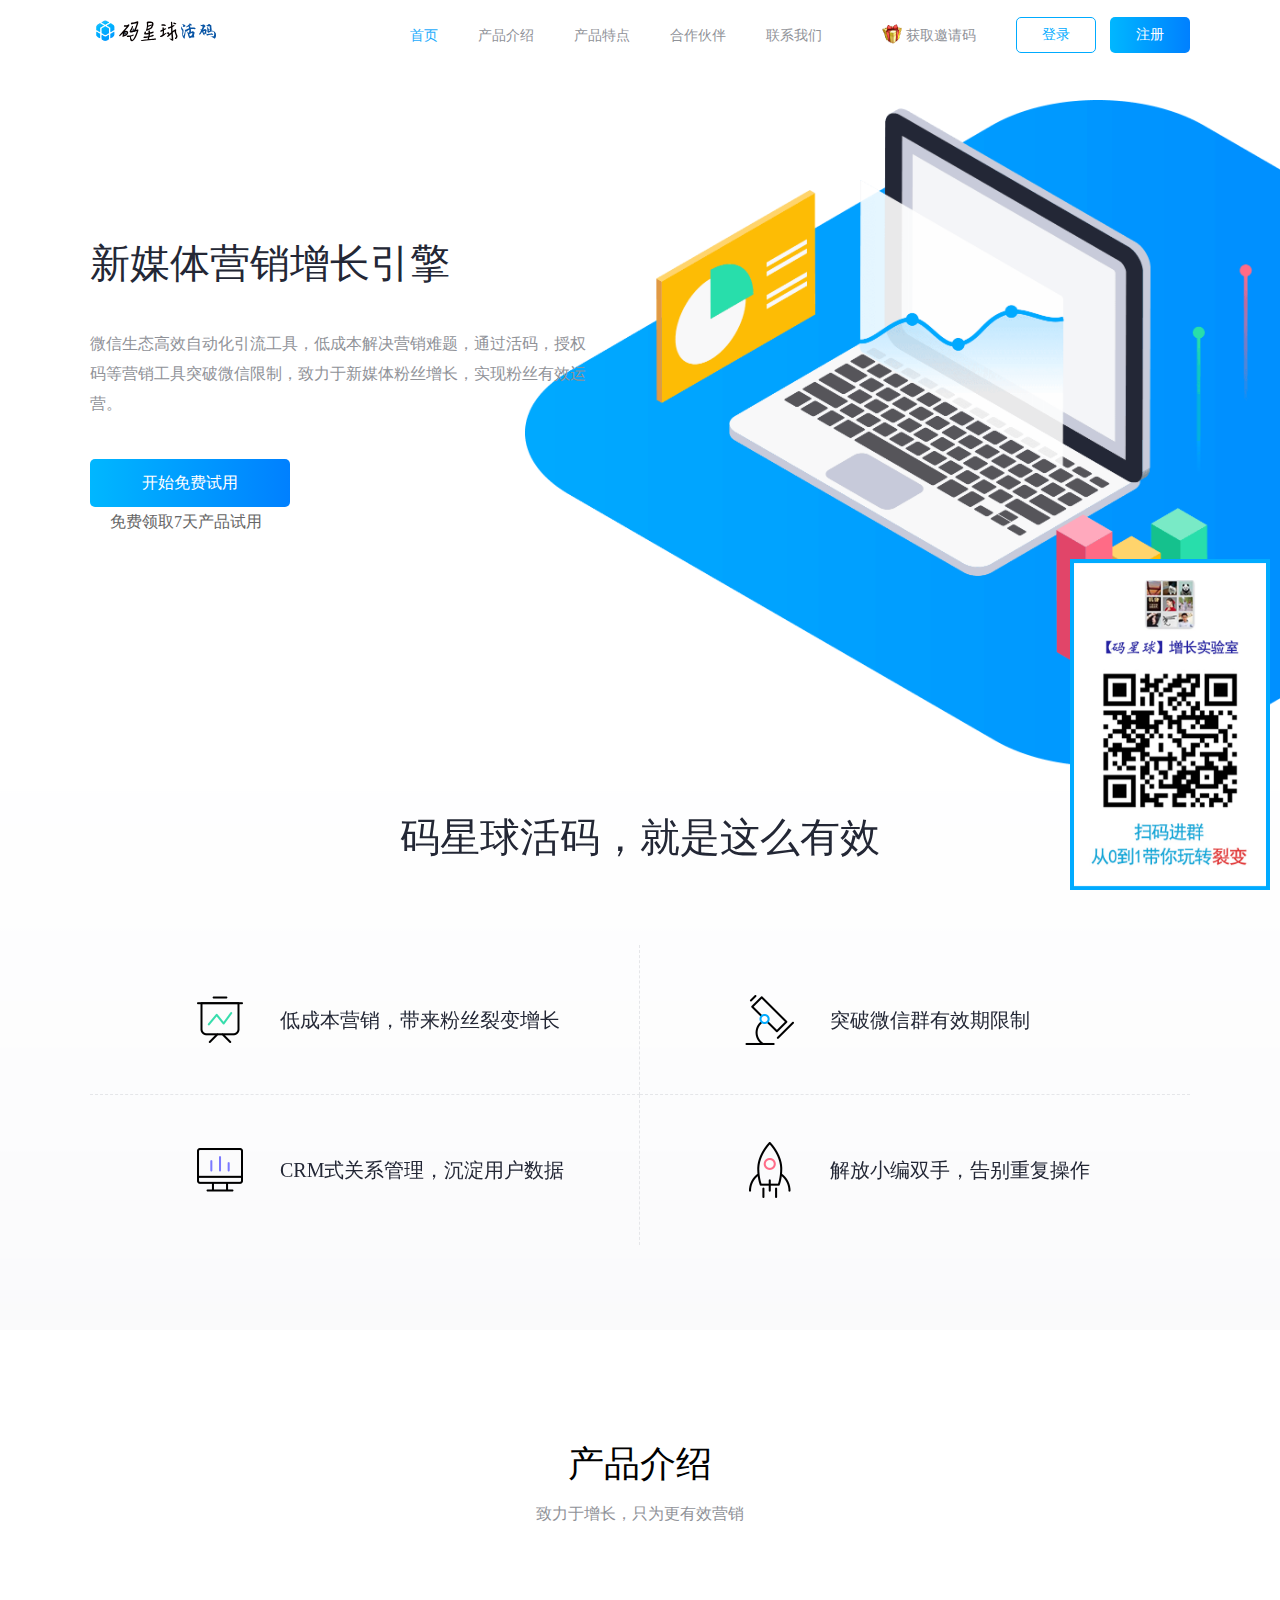
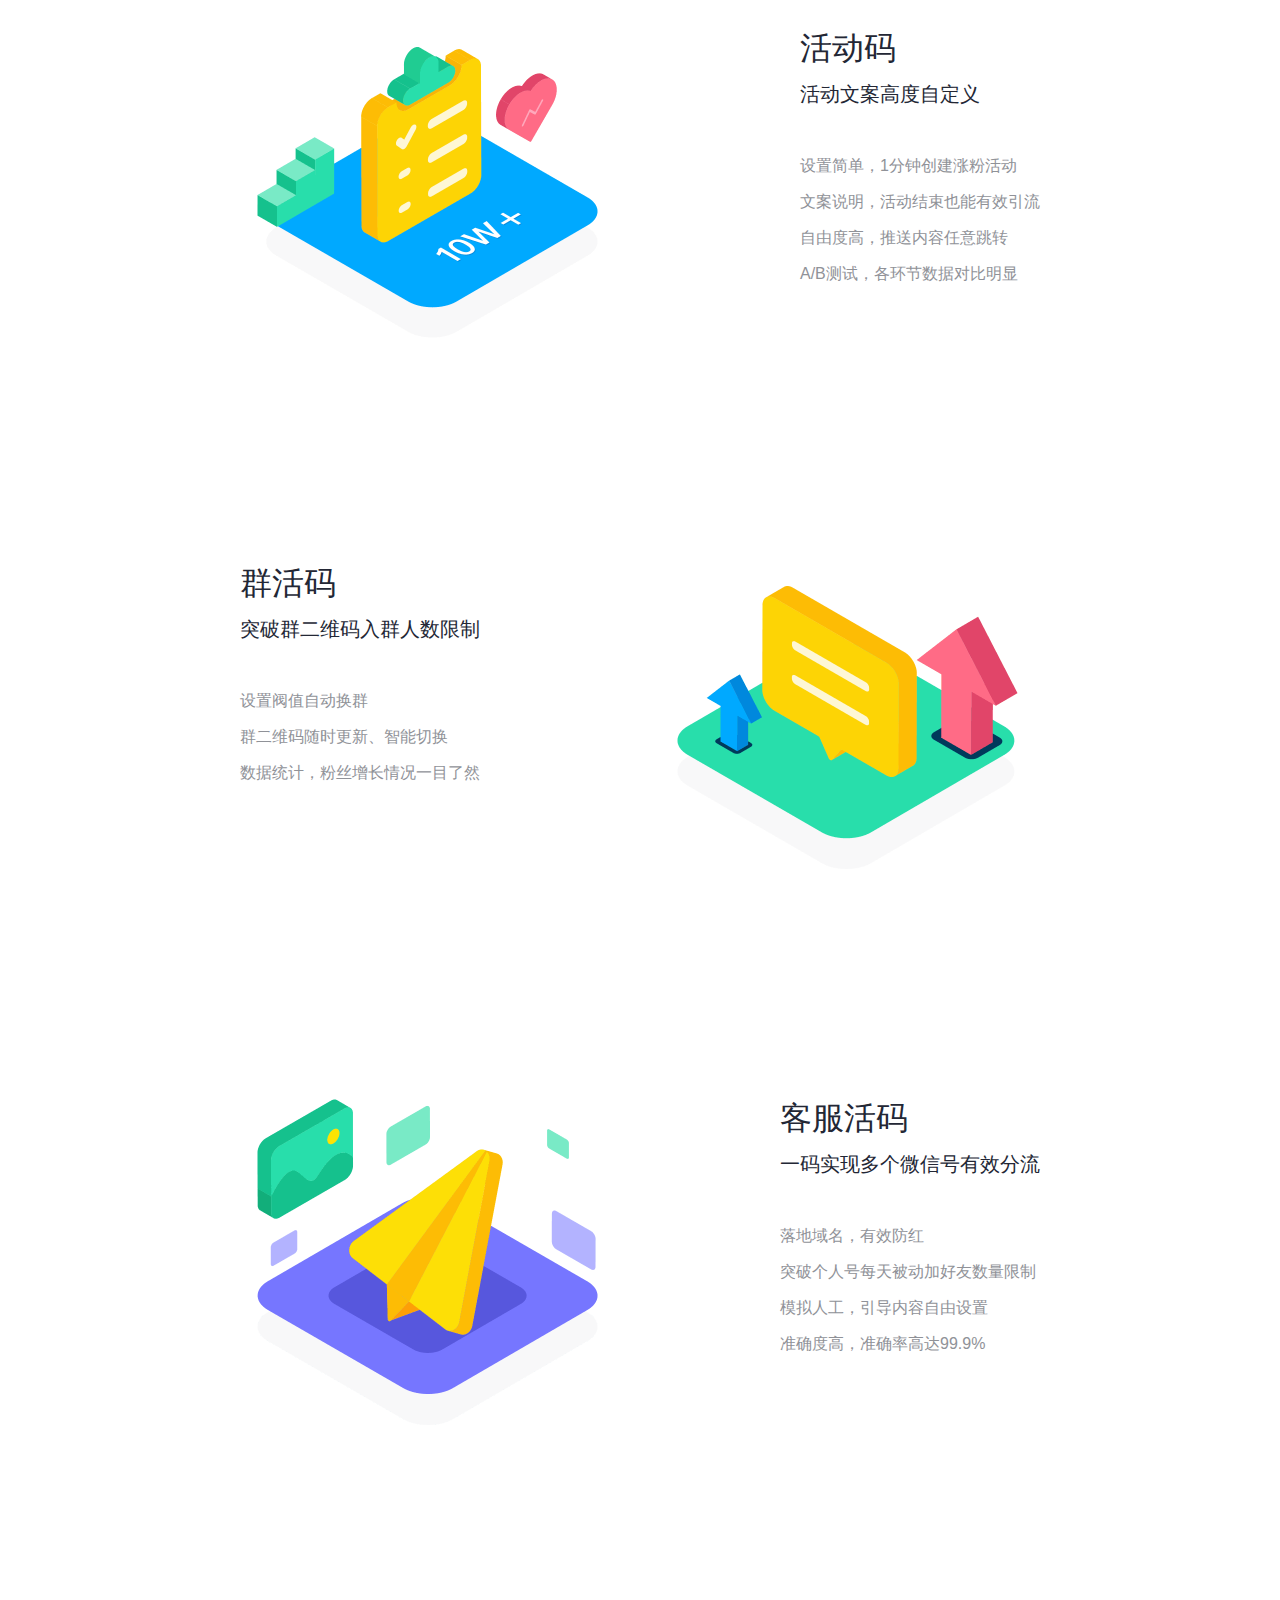
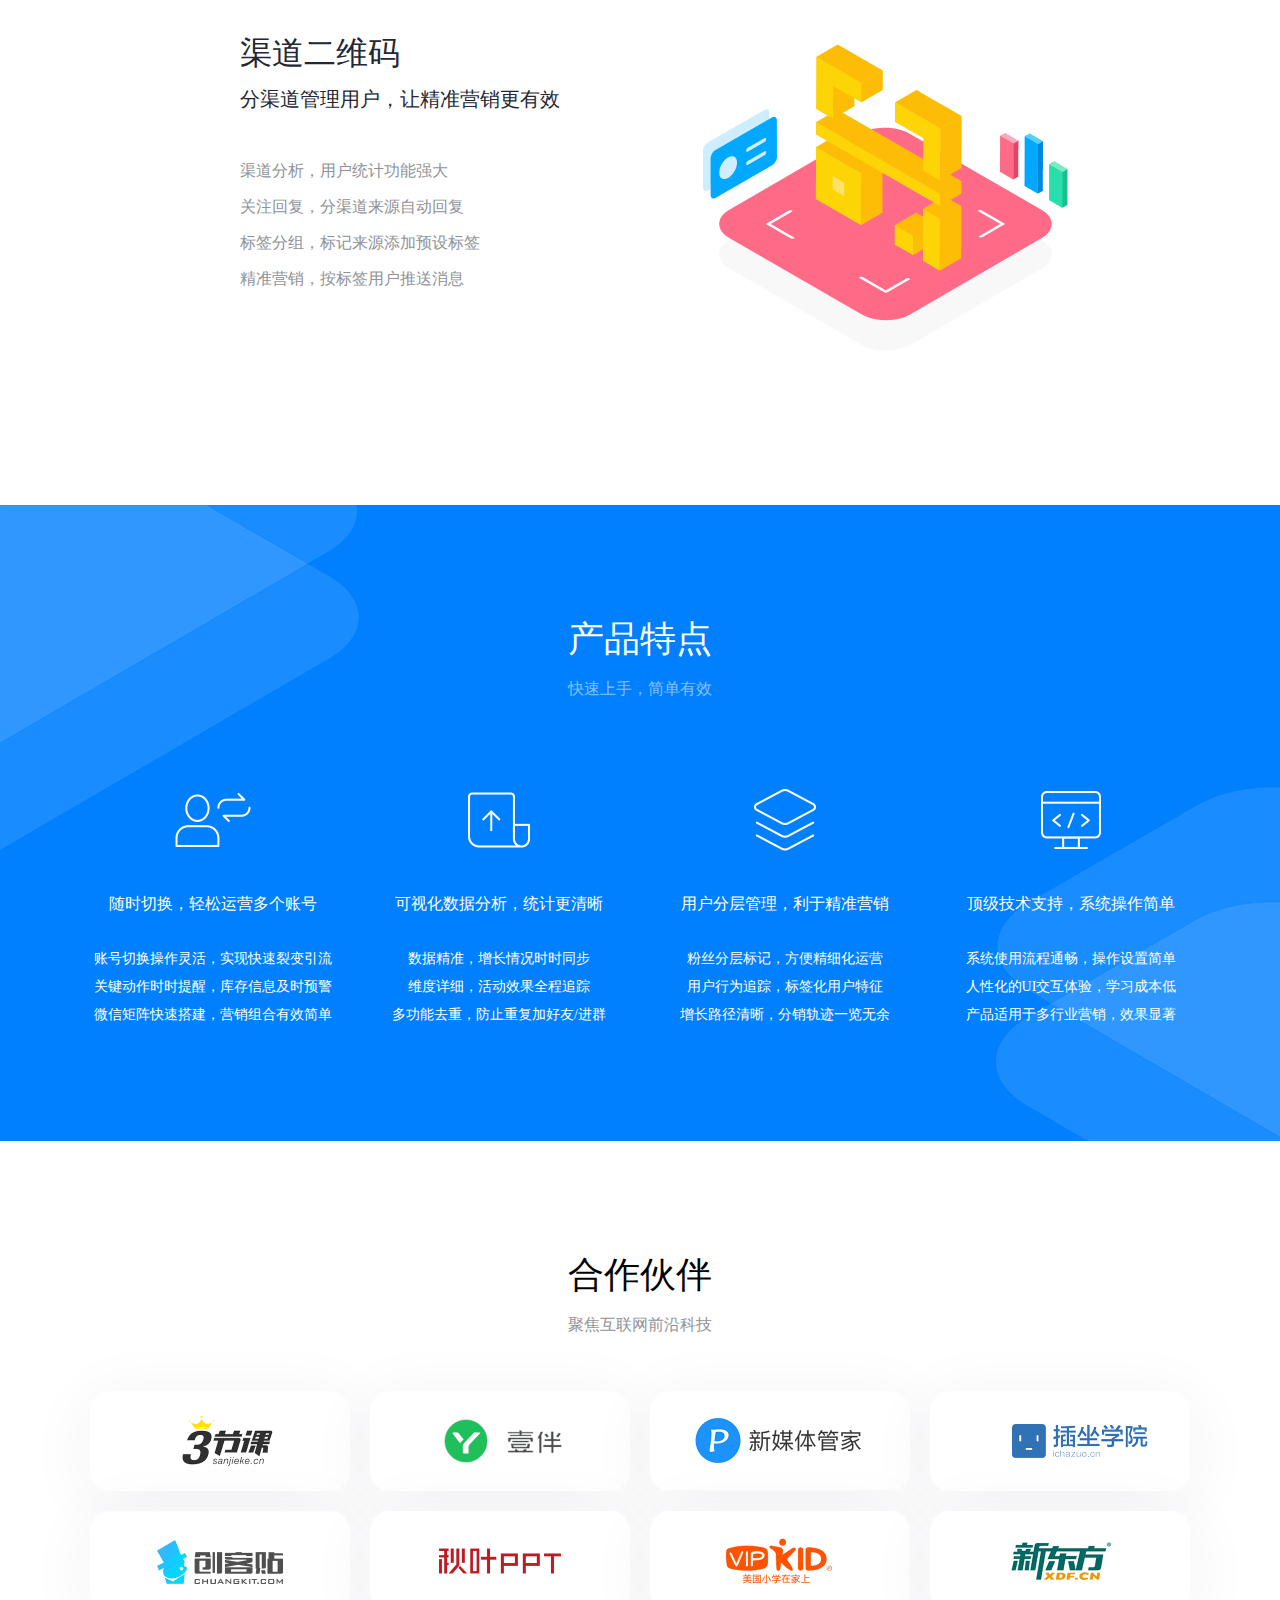
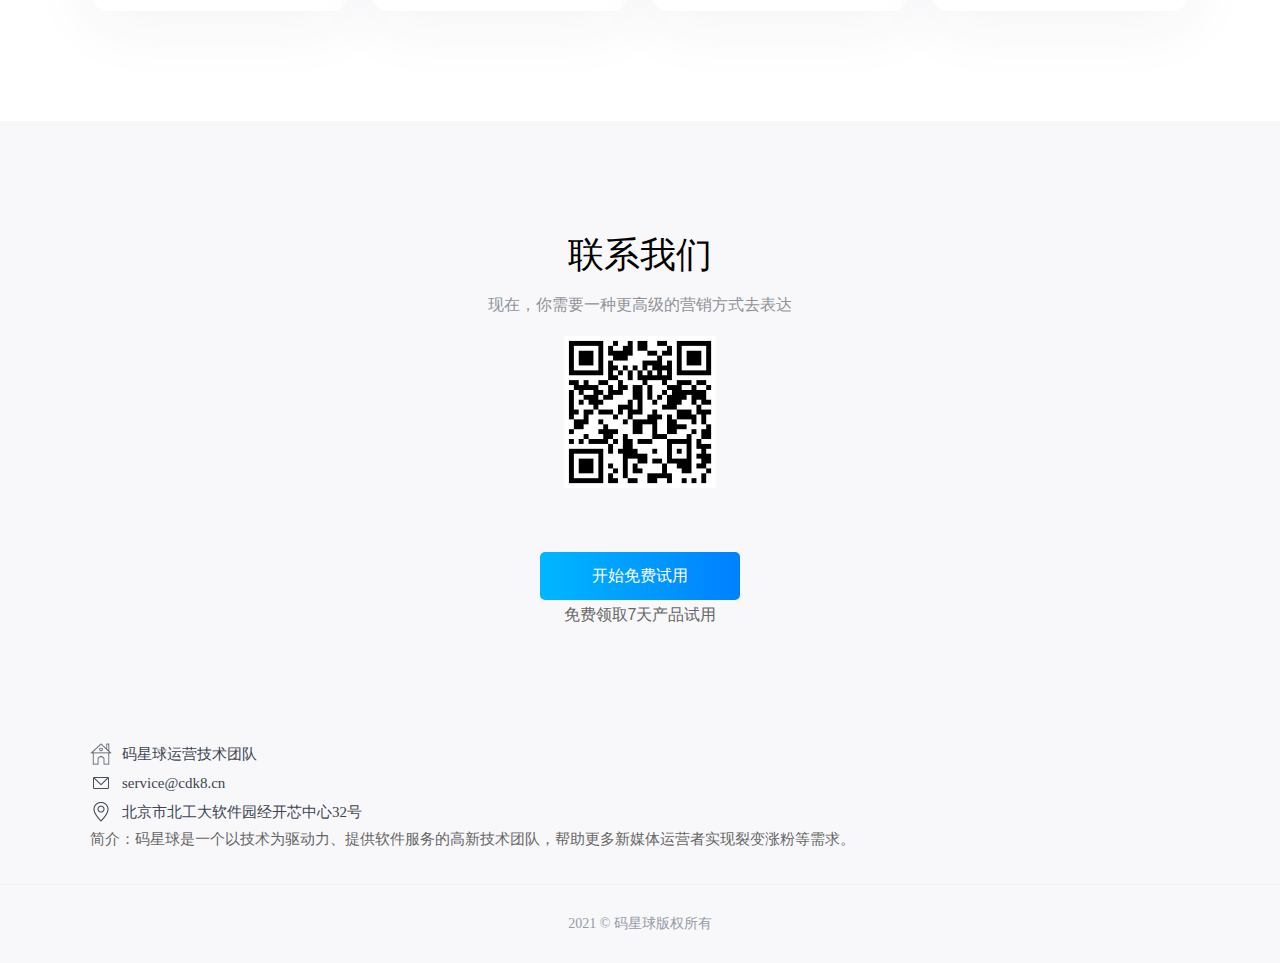
<file: index.html>
<!doctype html>
<html lang="en">

<head>
    <title>码星球活码 | 新媒体营销增长引擎，码星球，活码，微活码，微信群活码，渠道二维码</title>
    <meta name="”Keywords”"
        Content="”码星球,活码,微活码,营销,微信公众号裂变增粉工具,微信小程序裂变增粉工具,微信个人号裂变增粉工具,微信社群裂变增粉丝工具,微信消息群发系统,刷粉,互动营销,微信公众平台吸粉,微信公众号如何吸粉,微信公众号怎么加粉,微信公众营销方案,微信公众号涨粉,公众号加粉,裂变营销,微信公众平台吸粉″">
    <meta name="”Description”" Content="”活码就选靠谱的码星球,帮您低成本解决公众号营销难题.帮您轻松突破公众号限制.码星球活码工具让您实现高效粉丝运营.微活码到就是这么有效”">
    <meta charset="UTF-8">
    <meta http-equiv="X-UA-Compatible" content="IE=edge">
    <meta content="width=device-width, initial-scale=1.0" name="viewport">
    <meta name="viewport" content="width=device-width, initial-scale=1.0">
    <meta http-equiv="Content-type" content="text/html; charset=utf-8">
    <link href="home/css/favicon.ico" rel="shortcut icon" type="image/x-icon">
    <link href="home/css/home.css" rel="stylesheet">
    <!--[if lt IE 9]>
    <script src="home/DD_roundies.min.js"></script>
    <script type="text/javascript">
        DD_roundies.addRule('button', '5px 5px', true);
    </script>

    <![endif]-->
    <!--[if IE 6]>
    <script type="text/javascript" src="home/DD_belatedPNG.js"></script>
    <script type="text/javascript">
        DD_belatedPNG.fix('.png_bg,img');
    </script>
    <![endif]-->
</head>

<body>
    <div class="wrap">
        <!--导航条-->
        <div class="nav_bar" id="nav">
            <div class="nav_center clearfix">
                <a href="#" class="fl logo png_bg"></a>
                <!--<div>
                <ul class="nav_ul1">
                    <li><a href="invitecourtesy.html" id="emojid"><img class="emoji" src="home/logo/emoji-gift.png">邀请有礼</a></li>
                </ul>
            </div>-->
                <div class="btn-group fr">
                    <a onclick="toSignin()" ontouch="toSignin()" id="login"> <button class="btn login"
                            type="button">登录</button> </a>
                    <a onclick="toSignup()" id="register"> <button class="btn register gradient"
                            type="button">注册</button> </a>
                </div>
                <ul class="nav_ul1 fr">
                    <li><a href="http://fk.hencoder.cn"><img class="emoji" src="home/images/emoji-gift.png">&nbsp获取邀请码</a>
                    </li>
                </ul>
                <ul class="nav_ul fr" id="menu_list">
                    <li class="cur"><a href="javascript:void(0)" link="wrap_1">首页</a></li>
                    <li><a href="javascript:void(0);" link="wrap_2">产品介绍</a></li>
                    <li><a href="javascript:void(0);" link="wrap_3">产品特点</a></li>
                    <li><a href="javascript:void(0);" link="wrap_4">合作伙伴</a></li>
                    <li><a href="javascript:void(0);" link="wrap_5">联系我们</a></li>
                </ul>
                <a href="javascript:;" class="menu" id="menu_open"></a>
                <a href="javascript:;" class="close" id="menu_close"></a>
            </div>
        </div>
        <!--导航条结束-->
        <!--介绍-->
        <div class="wrap_intro scroll_item" id="wrap_1">
            <div class="mei_pic">
                <img src="home/images/pic.png">
            </div>
            <div class="wrap_intro_center">
                <div class="intro_txt">
                    <h1>新媒体营销增长引擎</h1>
                    <p>微信生态高效自动化引流工具，低成本解决营销难题，通过活码，授权码等营销工具突破微信限制，致力于新媒体粉丝增长，实现粉丝有效运营。</p>
                    <a onclick="toSignup()" id="tryitTop"> <button type="button"
                            class="intro_btn gradient">开始免费试用</button> </a>
                    <p
                        style="color:#666;margin-right:15px;padding-left:20px;line-height:20px;margin-top:25px;position:relative;top:-20px;">
                        免费领取7天产品试用<a onclick="toSignup()"> </a></p>
                </div>
            </div>
        </div>
        <!--有效-->
        <div class="mei_effect png_bg">
            <div class="effect_main">
                <h1 class="effect_tit">码星球活码，就是这么有效</h1>
                <div class="effect_list clearfix">
                    <div class="effect_item effect_line fl">
                        <div class="effect_img fl">
                            <img src="home/images/effect_1.png" class="png_bg">
                        </div>
                        <span class="effect_txt fl">低成本营销，带来粉丝裂变增长</span>
                    </div>
                    <div class="effect_item effect_line2 fl">
                        <div class="effect_img fl">
                            <img src="home/images/effect_2.png" class="png_bg">
                        </div>
                        <span class="effect_txt fl">突破微信群有效期限制</span>
                    </div>
                    <div class="effect_item effect_line3 fl">
                        <div class="effect_img fl">
                            <img src="home/images/effect_3.png" class="png_bg">
                        </div>
                        <span class="effect_txt fl">CRM式关系管理，沉淀用户数据</span>
                    </div>
                    <div class="effect_item fl">
                        <div class="effect_img fl">
                            <img src="home/images/effect_4.png" class="png_bg">
                        </div>
                        <span class="effect_txt fl">解放小编双手，告别重复操作</span>
                    </div>
                </div>
            </div>
        </div>
        <!--产品介绍-->
        <div class="pro_all scroll_item" id="wrap_2">
            <div class="pro_tit">
                <h1>产品介绍</h1>
                <p>致力于增长，只为更有效营销</p>
            </div>
            <div class="pro_list clearfix">
                <div class="pro_txt marginL fr">
                    <h1>活动码</h1>
                    <h3>活动文案高度自定义</h3>
                    <p>设置简单，1分钟创建涨粉活动</p>
                    <p>文案说明，活动结束也能有效引流</p>
                    <p>自由度高，推送内容任意跳转</p>
                    <p>A/B测试，各环节数据对比明显</p>
                </div>
                <img src="home/images/pro_1.png" class="pro_img  fl">
            </div>
            <div class="pro_list clearfix">
                <div class="pro_txt fl marginL2">
                    <h1>群活码</h1>
                    <h3>突破群二维码入群人数限制</h3>
                    <p>设置阀值自动换群</p>
                    <p>群二维码随时更新、智能切换</p>
                    <p>数据统计，粉丝增长情况一目了然</p>
                </div>
                <img src="home/images/pro_2.png" class="pro_img fl">
            </div>
            <div class="pro_list clearfix">
                <div class="pro_txt fr marginL">
                    <h1>客服活码</h1>
                    <h3>一码实现多个微信号有效分流</h3>
                    <p>落地域名，有效防红</p>
                    <p>突破个人号每天被动加好友数量限制</p>
                    <p>模拟人工，引导内容自由设置</p>
                    <p>准确度高，准确率高达99.9%</p>
                </div>
                <img src="home/images/pro_3.png" class="pro_img fl">
            </div>
            <div class="pro_list clearfix pro_last">
                <div class="pro_txt fl marginL3">
                    <h1>渠道二维码</h1>
                    <h3>分渠道管理用户，让精准营销更有效</h3>
                    <p>渠道分析，用户统计功能强大</p>
                    <p>关注回复，分渠道来源自动回复</p>
                    <p>标签分组，标记来源添加预设标签</p>
                    <p>精准营销，按标签用户推送消息</p>
                </div>
                <img src="home/images/pro_4.png" class="pro_img fl">
            </div>
        </div>
        <!--产品特点-->
        <div class="pro_point scroll_item" id="wrap_3">
            <div class="pro_bg1 png_bg"></div>
            <div class="pro_bg2 png_bg"></div>
            <div class="point_center">
                <div class="pro_tit">
                    <h1>产品特点</h1>
                    <p>快速上手，简单有效</p>
                </div>
                <div class="point_list clearfix">
                    <div class="point_item fl">
                        <img src="home/images/point_1.png" class="point_img">
                        <h3 class="point_h3">随时切换，轻松运营多个账号</h3>
                        <p>账号切换操作灵活，实现快速裂变引流</p>
                        <p>关键动作时时提醒，库存信息及时预警</p>
                        <p>微信矩阵快速搭建，营销组合有效简单</p>
                    </div>
                    <div class="point_item fl">
                        <img src="home/images/point_2.png" class="point_img">
                        <h3 class="point_h3">可视化数据分析，统计更清晰</h3>
                        <p>数据精准，增长情况时时同步</p>
                        <p>维度详细，活动效果全程追踪</p>
                        <p>多功能去重，防止重复加好友/进群</p>
                    </div>
                    <div class="point_item fl">
                        <img src="home/images/point_3.png" class="point_img">
                        <h3 class="point_h3">用户分层管理，利于精准营销</h3>
                        <p>粉丝分层标记，方便精细化运营</p>
                        <p>用户行为追踪，标签化用户特征</p>
                        <p>增长路径清晰，分销轨迹一览无余</p>
                    </div>
                    <div class="point_item fl">
                        <img src="home/images/point_4.png" class="point_img">
                        <h3 class="point_h3">顶级技术支持，系统操作简单</h3>
                        <p>系统使用流程通畅，操作设置简单</p>
                        <p>人性化的UI交互体验，学习成本低</p>
                        <p>产品适用于多行业营销，效果显著</p>
                    </div>
                </div>
            </div>
        </div>
        <!--客户-->
        <div class="custom_all scroll_item" id="wrap_4">
            <div class="pro_tit">
                <h1>合作伙伴</h1>
                <p>聚焦互联网前沿科技</p>
            </div>
            <div class="custom_listAll">
                <div class="clearfix custom_list">
                    <div class="custom_item2">
                        <img src="home/images/logo1.jpg">
                    </div>
                    <div class="custom_item2">
                        <img src="home/images/logo2.jpg">
                    </div>
                    <div class="custom_item2">
                        <img src="home/images/logo3.jpg">
                    </div>
                    <div class="custom_item2">
                        <img src="home/images/logo4.jpg">
                    </div>
                    <div class="custom_item2">
                        <img src="home/images/logo5.jpg">
                    </div>
                    <div class="custom_item2">
                        <img src="home/images/logo6.jpg">
                    </div>
                    <div class="custom_item2">
                        <img src="home/images/logo7.jpg">
                    </div>
                    <div class="custom_item2">
                        <img src="home/images/logo8.jpg">
                    </div>
                </div>
            </div>
        </div>
        <!--联系我们-->
        <div class="contact scroll_item" id="wrap_5">
            <div class="pro_tit">
                <h1>联系我们</h1>
                <p>现在，你需要一种更高级的营销方式去表达</p>
            </div>
            <div class="contact_erwm" style="margin:0 auto; padding-top:20px">
                <img src="home/images/kefu.png" width="371" height="389">
            </div>
            <a id="tryitBottom" onclick="toSignup()" class="marBtn" style="/* [disabled]margin:0 auto; */"> <button
                    type="button" class="intro_btn gradient">
                    <p>开始免费试用 </p>
                </button> </a>
            <p style="color:#666;text-align:center;margin-top:5px;font-size:16px"><span>免费领取7天产品试用</span><a
                    onclick="toSignup()" class="marBtn" style="margin:0 auto;"> </a> </p>
            <div class="contact_center clearfix">
                <div class="contact_info ">
                    <p class="info_p" style="margin-bottom:5px"><img src="home/images/name.png"><span>码星球运营技术团队</span></p>
                    <!-- <p class="info_p" style="margin-bottom:5px"><img src="images/telphone.png"><span></span></p>  -->
                    <p class="info_p" style="margin-bottom:5px"><img src="home/images/email.png"><span>service@cdk8.cn</span>
                    </p>
                    <p class="info_p" style="margin-bottom:5px"><img
                            src="home/images/address.png"><span>北京市北工大软件园经开芯中心32号</span></p>
                    <p class="info_p" style=" color:#666">简介：码星球是一个以技术为驱动力、提供软件服务的高新技术团队，帮助更多新媒体运营者实现裂变涨粉等需求。</p>
                </div>
            </div>
        </div>
        <!--底部-->
        <div class="footer">
            <p>2021 © 码星球版权所有</p>
        </div>
    </div>
    <!--底部固定-->
    <div class="fix_footer">
        <a id="toSignUp" onclick="toSignup()"> <button type="button" class="footer_btn">立即申请免费试用</button> </a>
    </div>
    <div id="alterBg" class="alterBg">
        <div class="alter" id="alter">
            <a class="alter-button" id="closeBg"></a>
        </div>
    </div>
    <div class="fixedRight">
        <img class="fixedRightImg" src="home/images/alertFixed.png">
    </div>
    <script src="home/js/jquery-1.11.1.min.js"></script>
    <script src="home/js/home.js"></script>
    <script type="text/javascript">
        var result = window.matchMedia('(max-width: 1100px)');

        $(document).ready(function () {

            var LocString = String(window.document.location.href);

            function GetQueryString(name) {
                var rs = new RegExp("(^|)" + name + "=([^&]*)(&|$)", "gi").exec(LocString), tmp;
                if (tmp = rs) {
                    return decodeURI(tmp[2]);
                }
                return "";
            }

            if (!result.matches) {
                var id = GetQueryString("id");
                if ($.trim(id)) {
                    var h = $(".scroll_item").eq(id).offset().top + 'px';
                    $('html,body').animate({ scrollTop: h }, 800);
                }

                $(".nav_ul li a").click(function () {
                    var oA = $(this);

                    oA.parent("li").addClass("cur").siblings('li').removeClass("cur");
                    var index = oA.parent().index();
                    var h = $(".scroll_item").eq(index).offset().top + 'px';

                    $('html,body').animate({ scrollTop: h }, 800);

                });

                $(".mei_pic").addClass("move");

                $(window).scroll(function () {

                    var scrollTop = document.documentElement.scrollTop || document.body.scrollTop;
                    var oItem = $(".scroll_item");
                    var nav = $("#nav");
                    var oName = "";
                    $.each(oItem, function () {
                        var oneItem = $(this);
                        var offsetTop = oneItem.offset().top;

                        if (offsetTop - scrollTop < 100) {
                            oName = oneItem.attr("id");
                        }
                        if (scrollTop < 100) {
                            oName = 'wrap_1';
                        }
                        if (scrollTop >= $(document).height() - $(window).height()) {
                            oName = 'wrap_5'
                        }
                    });

                    $(".cur").removeClass("cur");
                    $(".nav_ul").find("[link=" + oName + "]").parent("li").addClass("cur");

                    //滚动 导航条固定
                    var nav = document.getElementById('nav');
                    var DEFAULT_VERSION = 8.0;
                    var ua = navigator.userAgent.toLowerCase();
                    var isIE = ua.indexOf("msie") > -1;
                    var safariVersion;
                    if (isIE) {
                        safariVersion = ua.match(/msie ([\d.]+)/)[1];
                    }

                    if (safariVersion < DEFAULT_VERSION) {
                        nav.style.top = scrollTop + 'px';
                        nav.style.position = "absolute";

                    }

                    if (scrollTop > 0) {
                        nav.className = 'nav_bar nav_bar_box';

                    } else {
                        nav.className = 'nav_bar';
                        nav.removeAttribute("style");

                    }
                });
            }
        })


        window.onload = function () {
            var menu_open = document.getElementById('menu_open');
            var menu_close = document.getElementById('menu_close');
            var menu_nav = document.getElementById('menu_list');
            var alterBg = document.getElementById('alterBg');
            var closeBg = document.getElementById('closeBg');
            var login = document.getElementById('login');
            var register = document.getElementById('register');
            var tryitTop = document.getElementById('tryitTop');
            var tryitBottom = document.getElementById('tryitBottom');
            var toSignUp = document.getElementById('toSignUp');

            var menu_lis = menu_nav.getElementsByTagName('li');
            var li_len = menu_lis.length;
            // invokeClick(menu_open)
            // invokeClick(menu_close)
            // invokeClick(alterBg)
            // invokeClick(closeBg)
            // invokeClick(login)
            // invokeClick(register)
            // invokeClick(tryitTop)
            // invokeClick(tryitBottom)
            // invokeClick(toSignUp)

            menu_open.onclick = function () {
                menu_close.style.display = 'block';
                menu_nav.style.display = "block";
            }
            menu_close.onclick = function () {
                menu_nav.style.display = 'none';
                menu_close.style.display = 'none';
            }

            document.getElementById('alterBg').onclick = function () {
                $("#alterBg").remove();
            };

            $(document).on('click', '#closeBg', function () {
                $("#alterBg").remove();
            });

            $('#closeBg').click(function () {
                $("#alterBg").remove();
            });

            if (result.matches) {
                for (var i = 0; i < li_len; i++) {
                    (function (i) {

                        menu_lis[i].onclick = function () {
                            var j = i + 1;
                            var y = document.getElementById('wrap_' + j).offsetTop;
                            var currentY = document.documentElement.scrollTop || document.body.scrollTo;
                            scrollAnimation(currentY, y);
                            menu_nav.style.display = 'none';
                            menu_close.style.display = 'none';
                        }

                    })(i);
                }
            }
        }

        function scrollAnimation(currentY, targetY) {

            // 计算需要移动的距离
            let needScrollTop = targetY - currentY
            let _currentY = currentY
            setTimeout(() => {
                // 一次调用滑动帧数，每次调用会不一样
                const dist = Math.ceil(needScrollTop / 10)
                _currentY += dist
                window.scrollTo(_currentY, currentY)
                // 如果移动幅度小于十个像素，直接移动，否则递归调用，实现动画效果
                if (needScrollTop > 10 || needScrollTop < -10) {
                    scrollAnimation(_currentY, targetY)
                } else {
                    window.scrollTo(_currentY, targetY)
                }
            }, 1)
        }


        // borwserRedirect
        (function browserRedirect() {
            var sUserAgent = navigator.userAgent.toLowerCase();
            var bIsIpad = sUserAgent.match(/ipad/i) == 'ipad';
            var bIsIphone = sUserAgent.match(/iphone os/i) == 'iphone os';
            var bIsMidp = sUserAgent.match(/midp/i) == 'midp';
            var bIsUc7 = sUserAgent.match(/rv:1.2.3.4/i) == 'rv:1.2.3.4';
            var bIsUc = sUserAgent.match(/ucweb/i) == 'web';
            var bIsCE = sUserAgent.match(/windows ce/i) == 'windows ce';
            var bIsWM = sUserAgent.match(/windows mobile/i) == 'windows mobile';
            var bIsAndroid = sUserAgent.match(/android/i) == 'android';

            if (bIsIpad || bIsIphone || bIsMidp || bIsUc7 || bIsUc || bIsCE || bIsWM || bIsAndroid) {
                window.location.replace("home/app.html");
            }
        })();


    </script>
</body>

</html>
</file>
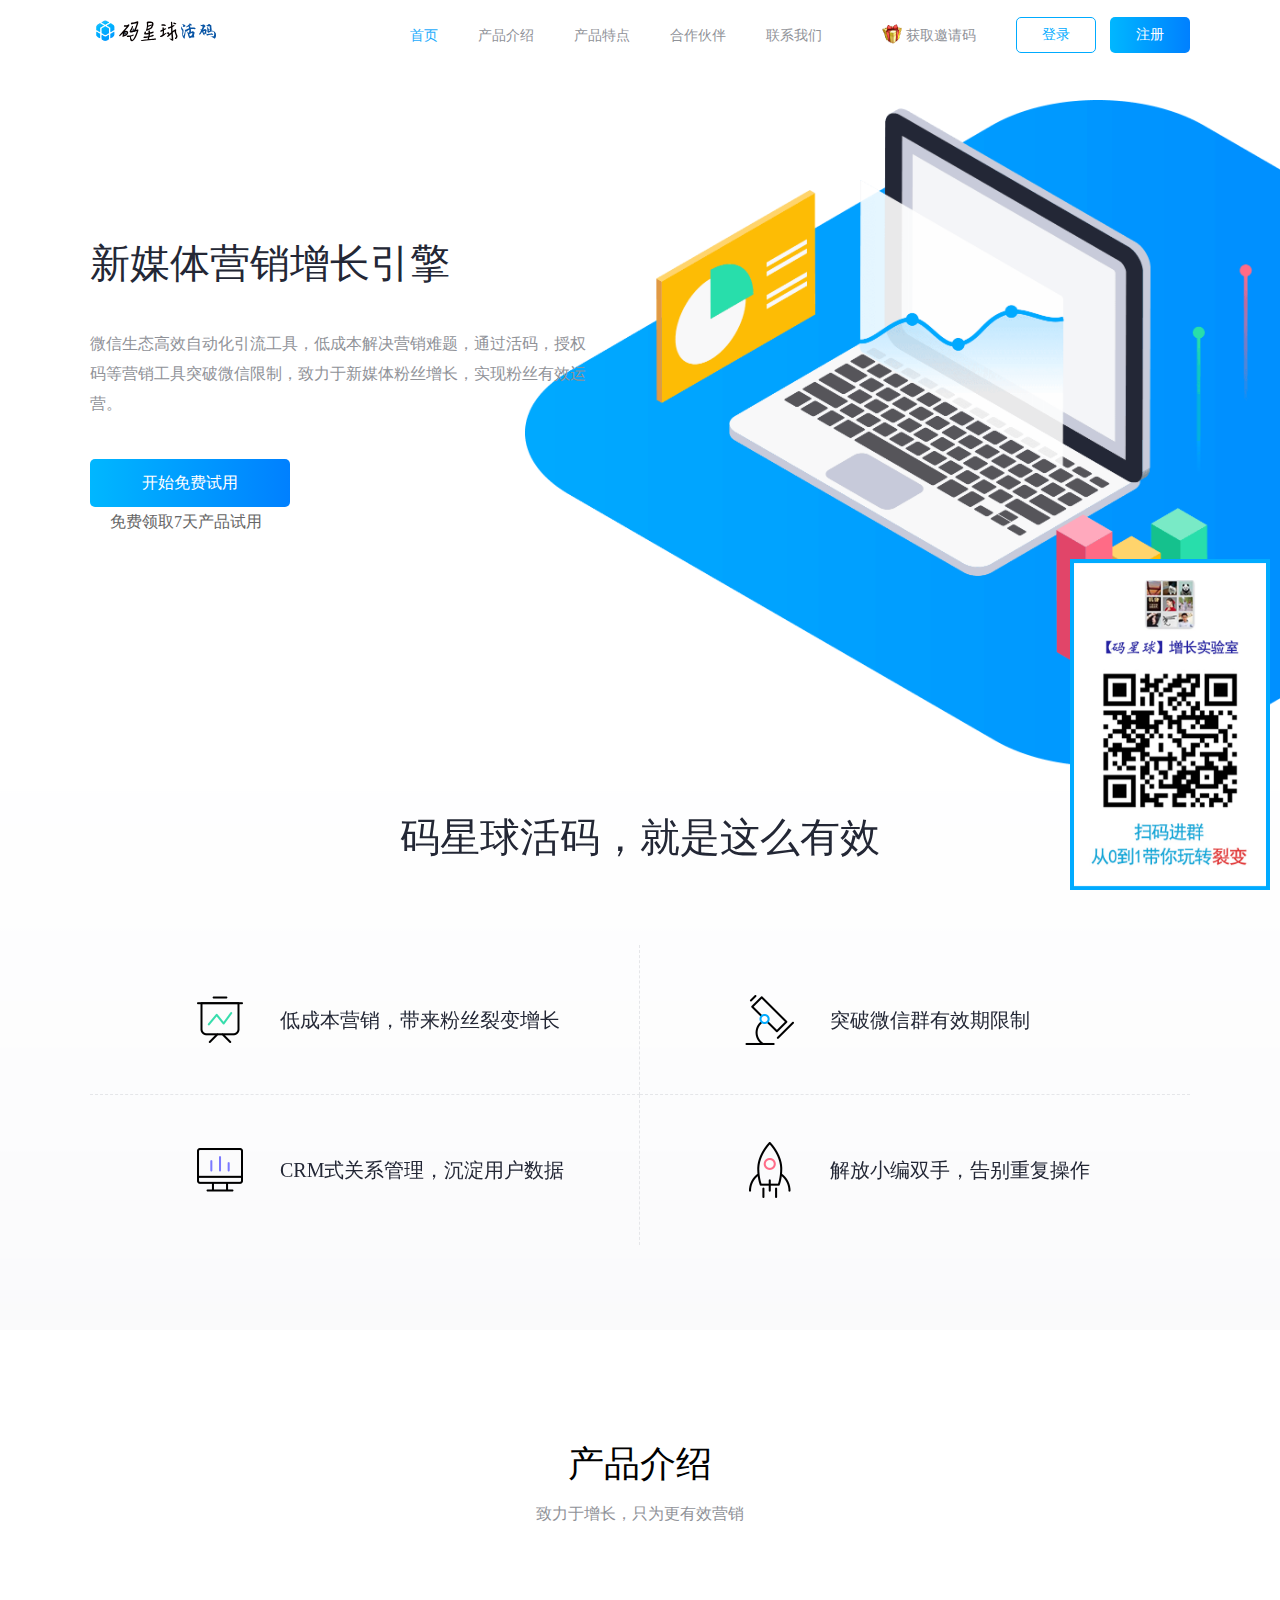
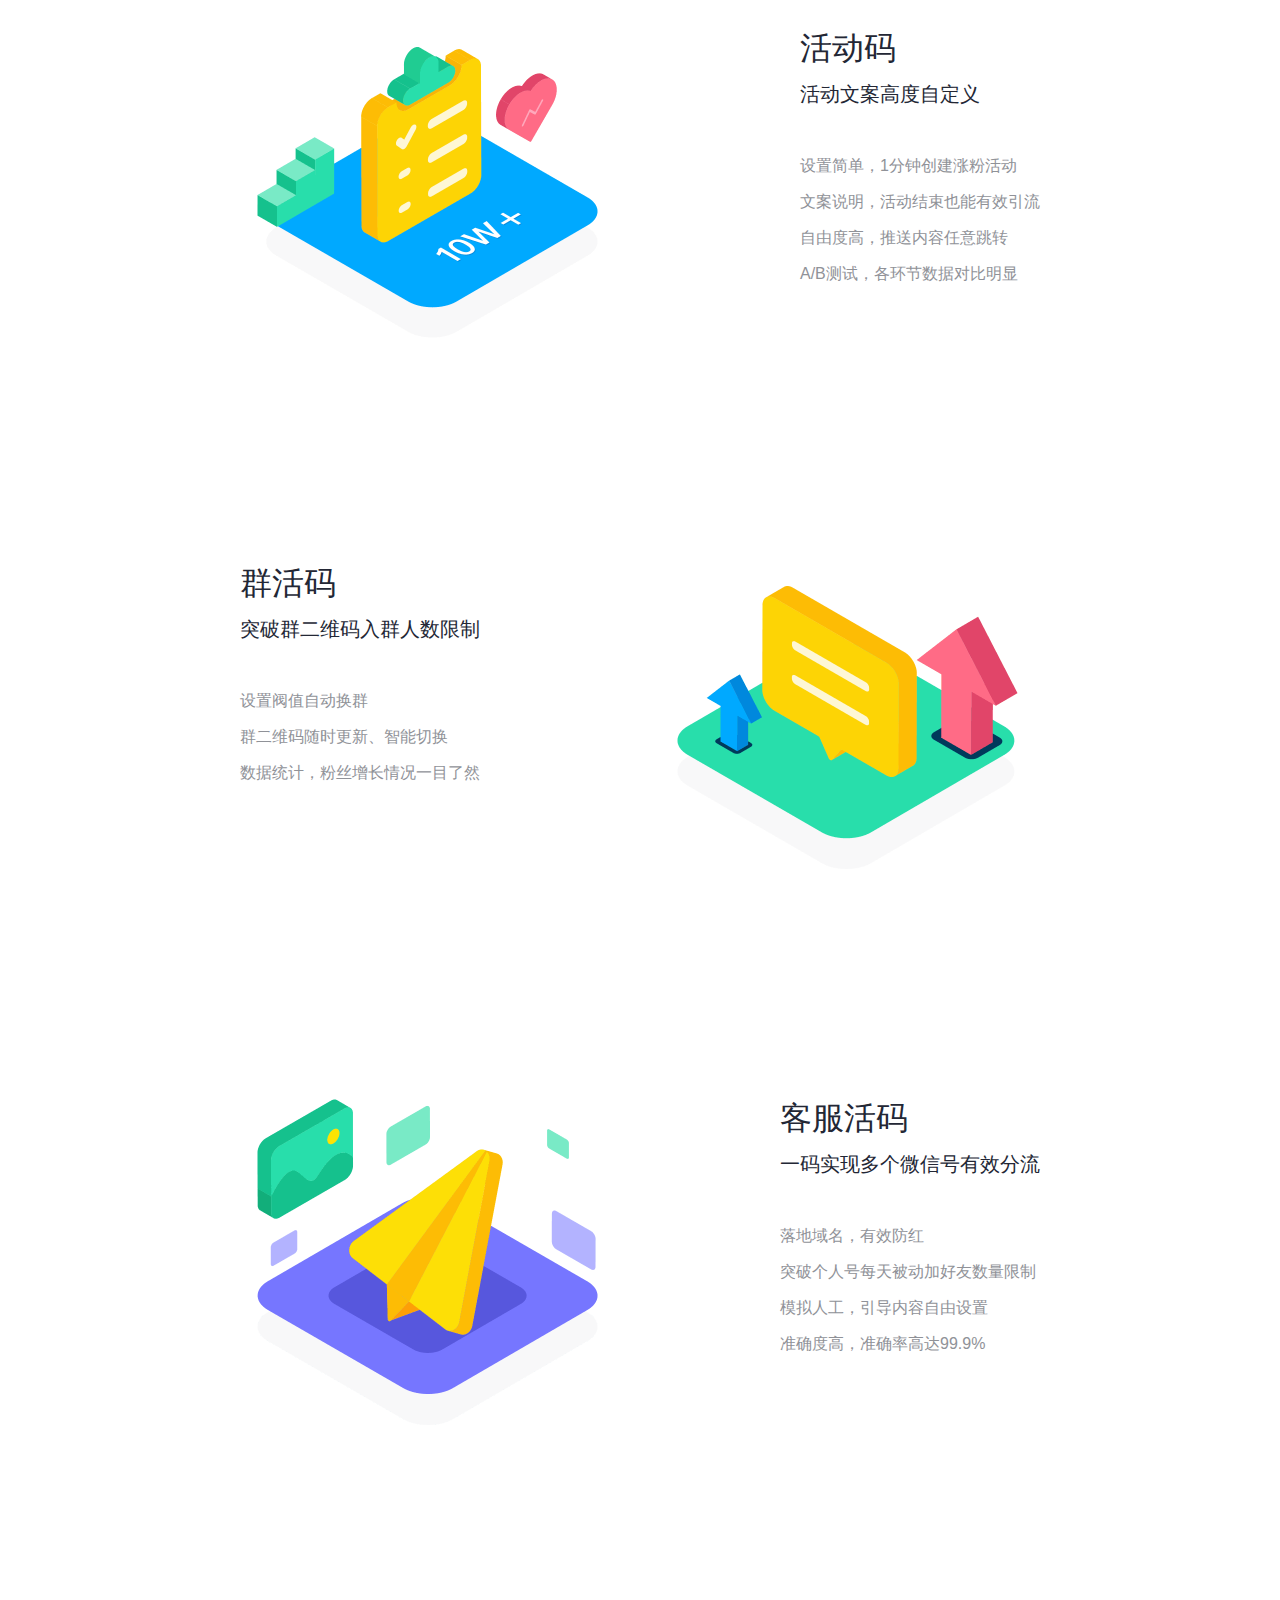
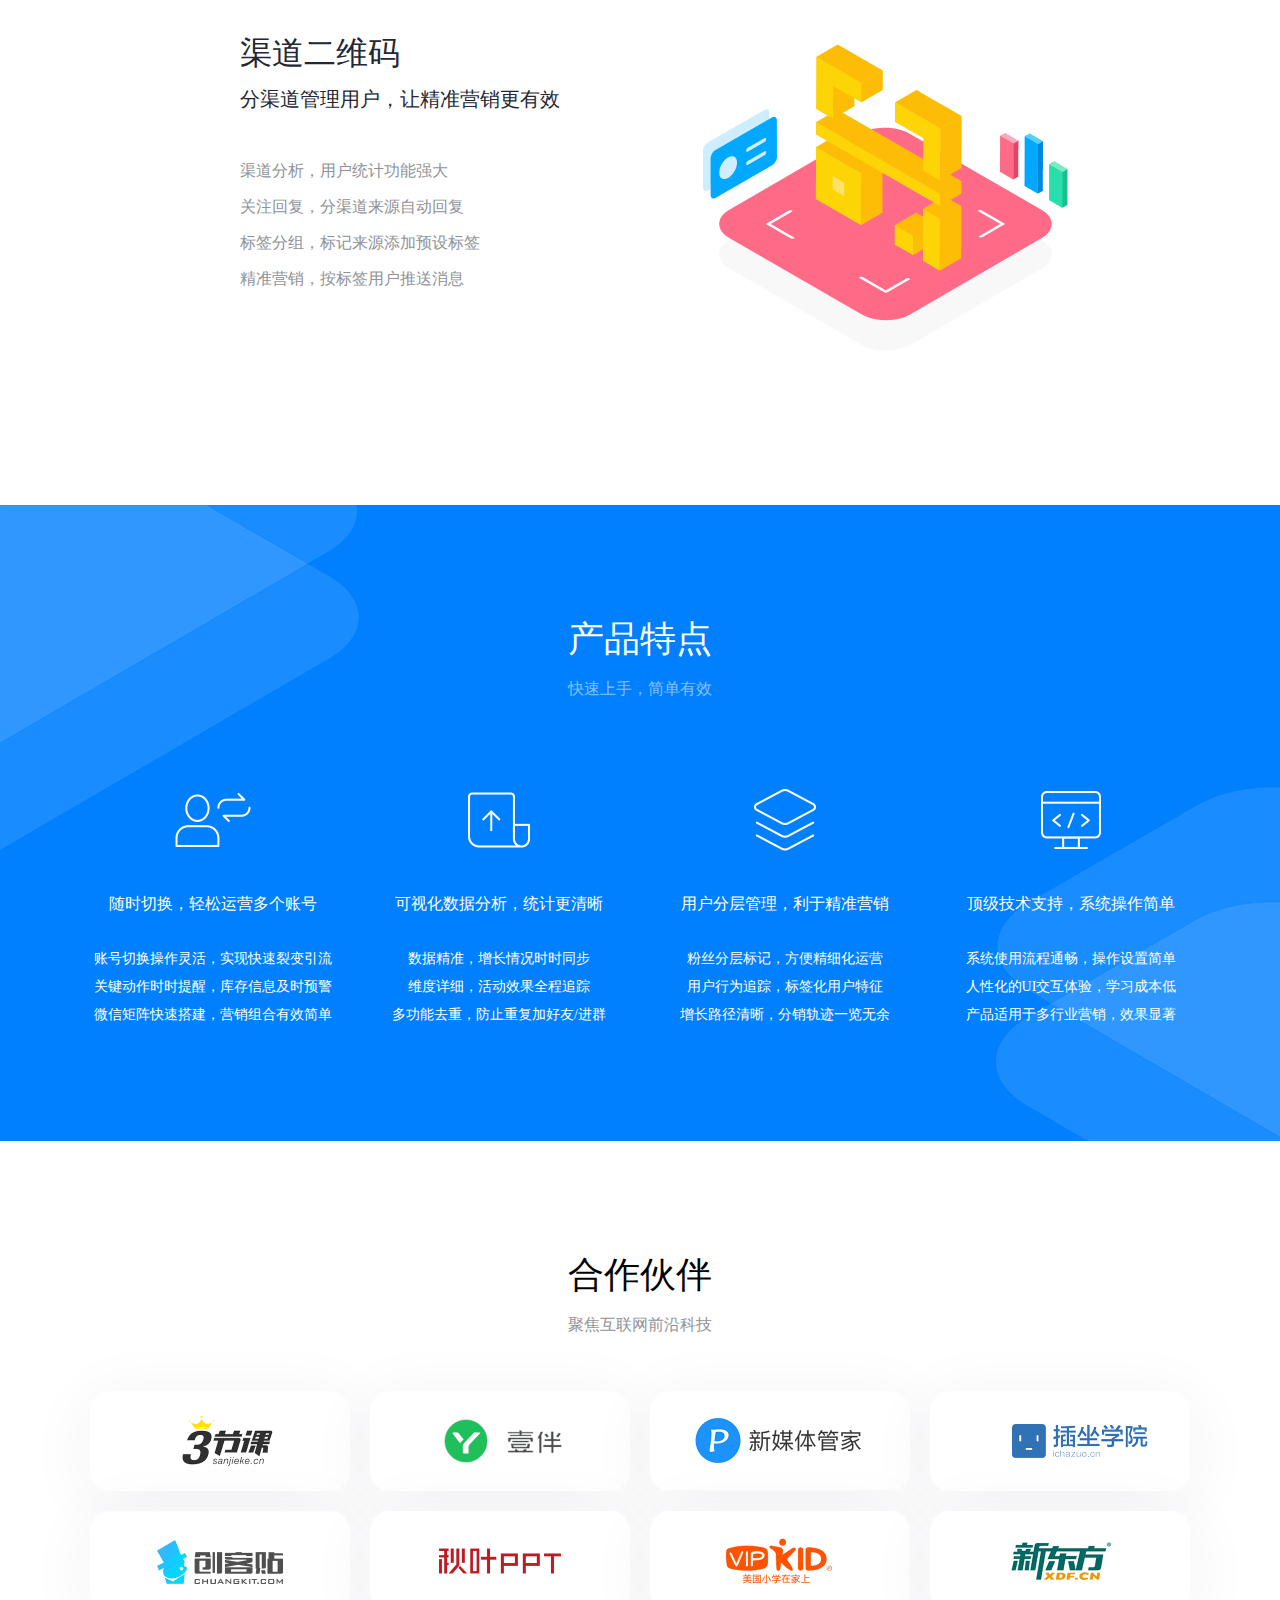
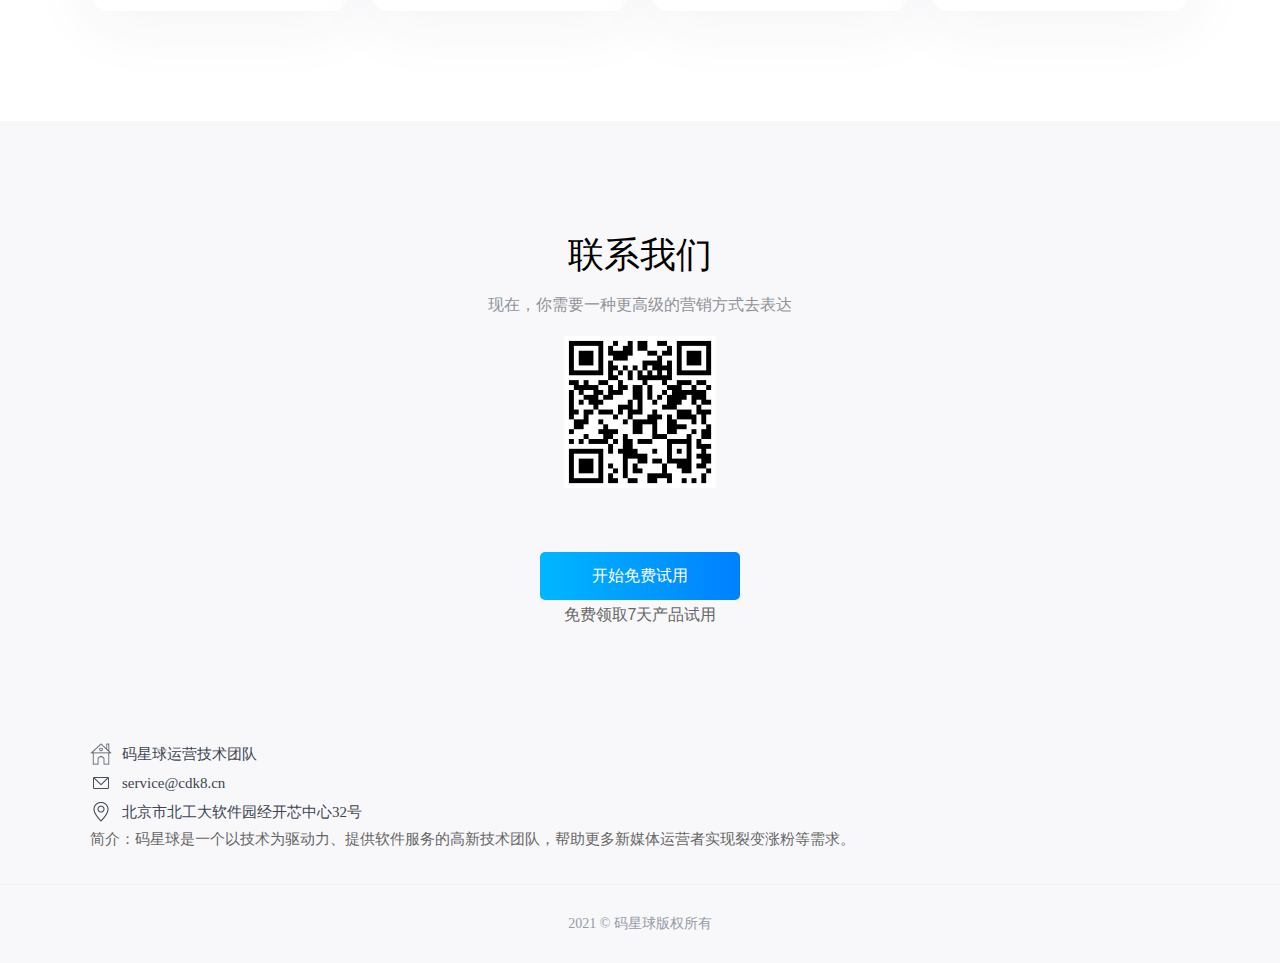
<file: home/app.html>
<!doctype html>
<html lang="en">

<head>
    <meta charset="UTF-8">
    <meta content="width=device-width, initial-scale=1.0, maximum-scale=1.0, user-scalable=0" name="viewport">
    <meta content="yes" name="apple-mobile-web-app-capable">
    <meta content="black" name="apple-mobile-web-app-status-bar-style">
    <meta content="telephone=no" name="format-detection">
    <link rel="stylesheet" type="text/css" href="css/home-mobile.css">
    <script src="js/public.js"></script>
    <title>码星球活码 | 新媒体营销增长引擎，码星球，活码，微活码，微信群活码，渠道二维码</title>
</head>

<body>
    <div class="wrap">
        <!--导航-->
        <div class="nav_bar clearfix">
            <a href="#" class="logo"></a>
            <a href="javascript:;" class="menu" id="menu_open"></a>
        </div>
        <div class="menu_nav" id="menu_list" style="display:none">
            <a href="javascript:;" class="close" id="menu_close"><img src="images/close.png"></a>
            <div>
                <ul class="nav_ul1">
                </ul>
            </div>
            <ul class="menu_ul">
                <li><a href="javascript:;"><span>首页</span></a></li>
                <li><a href="javascript:;"><span>产品介绍</span></a></li>
                <li><a href="javascript:;"><span>产品特点</span></a></li>
                <li><a href="javascript:;"><span>合作伙伴</span></a></li>
                <li><a href="javascript:;"><span>联系我们</span></a></li>
                <li><a href="http://fk.hencoder.cn"><span>&nbsp获取邀请码</span></a></li>
            </ul>
        </div>
        <div class="wrap_main">
            <!--intro-->
            <div class="intro_main" id="wrap_1">
                <div class="intro_txt">
                    <h1>新媒体营销增长引擎</h1>
                    <p>微信生态高效自动化引流工具，低成本解决营销难题，通过活码，授权码等营销工具突破微信限制，致力于新媒体粉丝增长，实现粉丝有效运营。</p>
                    <a id="register" class="tosignup" onclick="toSignup()"> <button type="button"
                            class="primary_btn">立即注册</button>
                        <p class="lingqu">免费领取7天产品试用</p>
                    </a>
                </div>
                <div class="mei_pic">
                    <img src="images/pic.png">
                </div>
            </div>
            <!--有效-->
            <div class="mei_effect">
                <div class="effect_main">
                    <h1 class="effect_tit">码星球活码，就是这么有效</h1>
                    <div class="effect_list clearfix">
                        <div class="effect_item  fl">
                            <div class="effect_img">
                                <img src="images/effect_1.png">
                            </div>
                            <div class="effect_txt">
                                <p>低成本营销 </p>
                                <p> </p>
                                <p>带来粉丝裂变增长</p>
                            </div>
                        </div>
                        <div class="effect_item  fl">
                            <div class="effect_img">
                                <img src="images/effect_2.png">
                            </div>
                            <div class="effect_txt">
                                <p>突破微信群有效期限制</p>
                                <p>实现精细化运营</p>
                            </div>
                        </div>
                        <div class="effect_item  fl">
                            <div class="effect_img">
                                <img src="images/effect_3.png">
                            </div>
                            <div class="effect_txt">
                                <p>CRM式关系管理</p>
                                <p>沉淀用户数据</p>
                            </div>
                        </div>
                        <div class="effect_item fl">
                            <div class="effect_img">
                                <img src="images/effect_4.png">
                            </div>
                            <div class="effect_txt">
                                <p>解放小编双手</p>
                                <p>告别重复操作</p>
                            </div>
                        </div>
                    </div>
                </div>
            </div>
            <!--产品-->
            <div class="pro_all" id="wrap_2">
                <div class="pro_tit">
                    <h1>产品介绍</h1>
                    <p>致力于增长，只为更有效营销</p>
                </div>
                <div class="pro_list">
                    <div class="pro_txt">
                        <h1>活动码</h1>
                        <h3>活动文案高度自定义</h3>
                        <p>设置简单，1分钟创建涨粉活动</p>
                        <p>文案说明，活动结束也能有效引流</p>
                        <p>自由度高，推送内容任意跳转</p>
                        <p>A/B测试，各环节数据对比明显</p>
                        <p>人气排行，结果透明激发用户攀比</p>
                    </div>
                    <img src="images/pro_1.png" class="pro_img">
                </div>
                <div class="pro_list">
                    <div class="pro_txt">
                        <h1>群活码</h1>
                        <h3>突破群二维码入群人数限制</h3>
                        <p>设置阀值自动换群</p>
                        <p>群二维码随时更新、智能切换</p>
                        <p>数据统计，粉丝增长情况一目了然</p>
                    </div>
                    <img src="images/pro_2.png" class="pro_img">
                </div>
                <div class="pro_list">
                    <div class="pro_txt">
                        <h1>客服活码</h1>
                        <h3>一码实现多个微信号有效分流</h3>
                        <p>落地域名，有效防红</p>
                        <p>突破个人号每天被动加好友数量限制</p>
                        <p>模拟人工，引导内容自由设置</p>
                        <p>准确度高，准确率高达99.9%</p>
                    </div>
                    <img src="images/pro_3.png" class="pro_img">
                </div>
                <div class="pro_list  pro_last">
                    <div class="pro_txt">
                        <h1>渠道二维码</h1>
                        <h3>分渠道管理用户，让精准营销更有效</h3>
                        <p>渠道分析，用户统计功能强大</p>
                        <p>关注回复，分渠道来源自动回复</p>
                        <p>标签分组，标记来源添加预设标签</p>
                        <p>精准营销，按标签用户推送消息</p>
                    </div>
                    <img src="images/pro_4.png" class="pro_img">
                </div>
            </div>
            <!--产品特点-->
            <div class="pro_point" id="wrap_3">
                <div class="pro_bg1"></div>
                <div class="point_center">
                    <div class="pro_tit">
                        <h1>产品特点</h1>
                        <p>快速上手，简单有效</p>
                    </div>
                    <div class="point_list clearfix">
                        <div class="point_item fl">
                            <img src="images/point_1.png" class="point_img">
                            <p>随心切换</p>
                            <p>轻松运营多个账号</p>
                        </div>
                        <div class="point_item fl">
                            <img src="images/point_2.png" class="point_img">
                            <p>可视化数据分析</p>
                            <p>统计更清晰</p>
                        </div>
                        <div class="point_item fl">
                            <img src="images/point_3.png" class="point_img">
                            <p>用户分层管理</p>
                            <p>利于精准营销</p>
                        </div>
                        <div class="point_item fl">
                            <img src="images/point_4.png" class="point_img">
                            <p>顶级技术支持</p>
                            <p>系统操作简单</p>
                        </div>
                    </div>
                </div>
            </div>
            <!--客户-->
            <div class="custom_all" id="wrap_4">
                <div class="pro_tit">
                    <h1>合作伙伴</h1>
                    <p>聚焦互联网前沿科技</p>
                </div>
                <div class="custom_listAll">
                    <img src="images/logo_group.png" class="custom_item">
                </div>
            </div>
            <!--联系我们-->
            <div class="contact" id="wrap_5">
                <div class="pro_tit">
                    <h1>联系我们</h1>
                    <p>现在，你需要一种更高级的营销方式去表达</p>
                </div>
                <a id="tryitBottom" class="marBtn tosignup" onclick="toSignup()"> <button type="button"
                        class="contact_btn">申请免费试用</button> </a>
                <div class="contact_center clearfix">
                    <div class="contact_info fl">
                        <p class="info_p"><img src="images/name.png"><span>码星球技术运营团队</span></p>
                        <!-- <p class="info_p"><img src="images/telphone.png"><span></span></p>  -->
                        <p class="info_p"><img src="images/email.png"><span>service@cdk8.cn</span></p>
                        <p class="info_p"><img src="images/address.png"><span>北京市北工大软件园经开芯中心32号</span></p>
                    </div>
                    <div class="contact_erwm fr">
                        <img src="images/kefu.png">
                        <p>扫码获取免费试用资格</p>
                    </div>
                </div>
            </div>
            <!--底部-->
            <div class="footer">
                <p>2021 © 码星球版权所有</p>
            </div>
        </div>
    </div>
    <!--底部固定-->
    <div class="fix_footer">
        <a id="tryitImm" class="tosignup" onclick="toSignup()"><button type="button"
                class="footer_btn">立即申请免费试用</button></a>
        <div>
            <div class="fix_guide">
                <div class="fix_guide_head">
                    免费运营裂变指导
                    <i></i>
                </div>
                <div class="fix_guide_cxt">
                    <img src="images/guide.png">
                    <p>扫码加入产品体验答疑中心</p>
                    <p>享受专业<span class="text-red">裂变指导</span></p>
                </div>
            </div>
            <div class="guide">
                免费运营裂变指导
            </div>
        </div>
        <script src="js/jquery-1.11.1.min_mobile.js"></script>
        <script src="js/home_mobile.js"></script>
        <script>

            $('.fix_guide_head i').on('touchstart', function () {
                $(".fix_guide").animate({ height: '0' }, 200);
                setTimeout(function () {
                    $("#newBridge .nb-icon-right-center").show();
                }, 200);
            });

            $('.guide').on('touchstart', function () {
                $(".fix_guide").animate({ height: '8.33333333rem' }, 200);
                $("#newBridge .nb-icon-right-center").hide()
            });

            window.onload = function () {
                var menu_open = document.getElementById('menu_open');
                var menu_close = document.getElementById('menu_close');
                var menu_nav = document.getElementById('menu_list');

                var menu_lis = menu_nav.getElementsByTagName('li');
                var li_len = menu_lis.length;
                menu_open.onclick = function () {
                    menu_nav.style.display = "block";
                }
                menu_close.onclick = function () {
                    menu_nav.style.display = 'none';
                }

                var LocString = String(window.document.location.href);

                function GetQueryString(name) {
                    var rs = new RegExp("(^|)" + name + "=([^&]*)(&|$)", "gi").exec(LocString), tmp;
                    if (tmp = rs) {
                        return decodeURI(tmp[2]);
                    }
                    return "";
                }

                for (var i = 0; i < li_len; i++) {
                    (function (i) {
                        menu_lis[i].onclick = function () {
                            var j = i + 1;
                            var y = document.getElementById('wrap_' + j).offsetTop;
                            var currentY = document.documentElement.scrollTop || document.body.scrollTo;
                            scrollAnimation(currentY, y);
                            menu_nav.style.display = 'none';
                        }
                    })(i)

                }

                var id = GetQueryString("id");
                if (id != null && id != "") {
                    var y = document.getElementById('wrap_' + id).offsetTop;
                    var currentY = document.documentElement.scrollTop || document.body.scrollTo;
                    scrollAnimation(currentY, y);
                    menu_nav.style.display = 'none';
                }
            }

            window.onscroll = function () {
                var t = document.documentElement.scrollTop || document.body.scrollTop;
                var footer = document.getElementsByClassName('fix_footer')[0];
                if (t > 1000) {
                    footer.style.display = 'block';
                } else {
                    footer.style.display = 'none';
                }
            }


            function scrollAnimation(currentY, targetY) {

                // 计算需要移动的距离
                let needScrollTop = targetY - currentY
                let _currentY = currentY
                setTimeout(() => {
                    // 一次调用滑动帧数，每次调用会不一样
                    const dist = Math.ceil(needScrollTop / 10)
                    _currentY += dist
                    window.scrollTo(_currentY, currentY)
                    // 如果移动幅度小于十个像素，直接移动，否则递归调用，实现动画效果
                    if (needScrollTop > 10 || needScrollTop < -10) {
                        scrollAnimation(_currentY, targetY)
                    } else {
                        window.scrollTo(_currentY, targetY)
                    }
                }, 1)
            }

            // borwserRedirect
            (function browserRedirect() {
                var sUserAgent = navigator.userAgent.toLowerCase();
                var bIsIpad = sUserAgent.match(/ipad/i) == 'ipad';
                var bIsIphone = sUserAgent.match(/iphone os/i) == 'iphone os';
                var bIsMidp = sUserAgent.match(/midp/i) == 'midp';
                var bIsUc7 = sUserAgent.match(/rv:1.2.3.4/i) == 'rv:1.2.3.4';
                var bIsUc = sUserAgent.match(/ucweb/i) == 'web';
                var bIsCE = sUserAgent.match(/windows ce/i) == 'windows ce';
                var bIsWM = sUserAgent.match(/windows mobile/i) == 'windows mobile';
                var bIsAndroid = sUserAgent.match(/android/i) == 'android';

                if (bIsIpad || bIsIphone || bIsMidp || bIsUc7 || bIsUc || bIsCE || bIsWM || bIsAndroid) {

                } else {
                    window.location.href = '../index.html';

                }
            })();


        </script>
</body>

</html>
</file>
<file: home/css/home.css>
@charset "utf-8";

html,
body {
    overflow-x: hidden;
}

body {
    font-family: Helvetica, Tahoma, Arial, "PingFang SC", "Hiragino Sans GB", "Microsoft YaHei", "WenQuanYi Micro Hei", sans-serif;
    -webkit-font-smoothing: antialiased;
    -moz-osx-font-smoothing: grayscale;
    text-rendering: optimizelegibility;
}

body,
dl,
dt,
dd,
ul,
ol,
li,
h1,
h2,
h3,
h4,
h5,
h6,
pre,
code,
form,
fieldset,
legend,
input,
textarea,
p,
blockquote,
button,
article,
aside,
details,
figcaption,
figure,
footer,
header,
menu,
nav,
i,
select,
section {
    margin: 0;
    padding: 0
}

ul,
ol {
    list-style: none;
    padding: 0;
    margin: 0
}

img {
    border: 0;
}

a {
    text-decoration: none;
    outline: 0
}

a:hover {
    text-decoration: none;
    cursor: pointer;
}

a img {
    max-width: 100%
}

input[type="text"],
input[type="password"],
input[type="tel"],
input[type="number"],
input[type="email"] {
    height: 34px;
    line-height: 34px;
    font-size: 14px;
    font-weight: 400;
    color: #333;
    border: 0;
    border-radius: 5px;
    outline: 0
}

button {
    outline: 0;
    border: 0;
    font-family: "PingFang SC", "Microsoft YaHei"
}

.hidden {
    display: none
}

.clearfix:after {
    visibility: hidden;
    display: block;
    font-size: 0;
    content: " ";
    clear: both;
    height: 0;
}

.clearfix {
    *zoom: 1;
}

.fl {
    float: left
}

.fr {
    float: right
}

.wrap {
    width: 100%;
    overflow-x: hidden;
}

.nav_bar {
    width: 100%;
    padding: 15px 0;
    position: fixed;
    z-index: 900;
    top: 0;
    background: #fff;
}

.nav_bar1 {
    width: 100%;
    padding: 15px 0;
    z-index: 900;
    top: 0;
    background: #fff;
}

.nav_bar_box {
    box-shadow: 0px 5px 30px 0px rgba(55, 56, 77, 0.06);
}

.nav_bar_center {
    width: 100%;
    width: 1100px;
}

.nav_center {
    width: 1100px;
    margin: 0 auto;
}

a.logo {
    display: inline-block;
    height: 40px;
    width: 130px;
    background: url(../images/logo.svg) no-repeat;
    /* background: url(../images/logo.png) no-repeat; */
}

.btn-group {
    margin-top: 2px;
}

.btn-group a {
    display: inline-block;
}

.login {
    background: transparent;
    color: #00ABFF;
    margin-right: 10px;
    width: 78px;
    height: 34px;
    border: 1px solid #00ABFF;
}

.btn.register {
    /*    background:linear-gradient(to right,rgba(0,183,255,1),rgba(0,128,255,1));    background:#0080FF\9;*/
    color: #fff;
}

.btn {
    position: relative;
    width: 80px;
    height: 36px;
    border-radius: 5px;
    font-size: 14px;
    vertical-align: middle;
    cursor: pointer;
    -webkit-transition: .25s;
    transition: .25s;
}

.gradient {
    background: #0080FF;
    background: -moz-linear-gradient(right, #00B7FF 0%, #0080FF 100%);
    background: -webkit-linear-gradient(right, #00B7FF 0%, #0080FF 100%);
    background: -o-linear-gradient(right, #00B7FF 0%, #0080FF 100%);
    background: linear-gradient(to right, #00B7FF 0%, #0080FF 100%);
}

.btn:hover {
    background: #0080FF;
    background: -moz-linear-gradient(right, #00B7FF 0%, #0080FF 100%);
    background: -webkit-linear-gradient(right, #00B7FF 0%, #0080FF 100%);
    background: -o-linear-gradient(right, #00B7FF 0%, #0080FF 100%);
    background: linear-gradient(to right, #00B7FF 0%, #0080FF 100%);
    color: #fff !important;
    box-shadow: 0px 0px 20px 3px rgba(0, 154, 255, 0.5);
}

.nav_ul {
    margin-right: 20px;
    margin-top: 2px;
}

.nav_ul li {
    float: left;
    height: inherit;
}

.nav_ul1 {
    margin-right: 20px;
    margin-top: 2px;
}

.nav_ul1 li {
    float: left;
    height: inherit;
}

.nav_ul li a {
    padding: 0 20px;
    font-size: 14px;
    height: 36px;
    line-height: 36px;
    color: #909298;
}

.nav_ul1 li a {
    padding: 0 20px;
    font-size: 14px;
    height: 36px;
    line-height: 36px;
    color: #909298;
}

.nav_ul li.cur a,
.nav_ul li a:hover {
    color: #1DACFC
}

.nav_ul1 li.cur a,
.nav_ul1 li a:hover {
    color: #1DACFC
}

.wrap_intro {
    width: 100%;
    height: 690px;
}

.wrap_intro_center {
    width: 1100px;
    margin: 0 auto;
    height: 450px;
}

.mei_pic {
    position: absolute;
    left: 57%;
    top: 100px;
    width: 59%;
    transition: left 3s;
    -webkit-transition: left 3s;
    -moz-transition: left 3s;
    -ms-transition: left 3s;
    -o-transition: left 3s;
}

.mei_pic.move {
    left: 41%;
}

.mei_pic img {
    width: 100%;
}

.intro_txt {
    font-family: PingFangSC-Light, "Microsoft YaHei";
    width: 500px;
    position: relative;
    z-index: 100;
    top: 234px;
    left: 0;
}

.intro_txt h1 {
    color: #232735;
    font-size: 40px;
    font-weight: normal;
    line-height: 60px;
}

.intro_txt p {
    font-size: 16px;
    color: #909298;
    line-height: 30px;
    margin-top: 35px;
}

.intro_btn {
    margin-top: 40px;
    /*  background:linear-gradient(to right,rgba(0,183,255,1),rgba(0,128,255,1));    background:#0080FF\9;*/
    border-radius: 5px;
    width: 200px;
    height: 48px;
    font-size: 16px;
    color: #fff;
    cursor: pointer;
    -webkit-transition: .25s;
    transition: .25s;
}

.intro_btn:hover {
    box-shadow: 0px 0px 20px 5px rgba(0, 154, 255, 0.5);
}

.mei_effect {
    width: 100%;
    background: url("../images/bg_line.png") repeat-x;
    height: 640px;
}

.effect_main {
    font-family: PingFangSC-Light, "Microsoft YaHei";
    position: relative;
    top: 120px;
    z-index: 99;
    width: 1100px;
    left: 50%;
    margin-left: -550px;
}

h1.effect_tit {
    color: #232735;
    font-size: 40px;
    font-weight: normal;
    text-align: center;
    margin-bottom: 80px;
}

.effect_item {
    width: 460px;
    padding: 35px 0 35px 90px;
    height: 80px;
}

.effect_line,
.effect_line2 {
    border-bottom: 1px #E5E6E9 dashed;
    height: 79px;
}

.effect_line,
.effect_line3 {
    border-right: 1px dashed #E5E6E9;
    width: 459px;
}

.effect_img {
    width: 80px;
    margin-right: 20px;
    display: inline;
}

.effect_img img {
    width: 100%;
}

.effect_txt {
    font-size: 20px;
    color: #232735;
    line-height: 80px;
    white-space: nowrap;
    display: inline;
}

.pro_all,
.custom_all {
    width: 1100px;
    margin: 0 auto;
}

.pro_tit {
    padding-top: 110px;
    text-align: center;
}

.pro_tit h1 {
    font-weight: normal;
    font-size: 36px;
    font-family: PingFangSC-Regular, "Microsoft YaHei";
    margin-bottom: 15px;
}

.pro_tit p {
    font-family: PingFangSC-Light, "Microsoft YaHei";
    font-size: 16px;
    color: #909298;
}

.pro_list {
    width: 950px;
    padding: 80px 0 80px 150px;
}

.pro_img {
    width: 375px;
}

.marginL {
    margin-right: 150px;
    display: inline;
}

.marginL2 {
    margin-right: 180px;
}

.marginL3 {
    margin-right: 138px;
}

.pro_txt h1 {
    color: #232735;
    font-family: PingFangSC-Regular, "Microsoft YaHei";
    font-weight: normal;
    font-size: 32px;
    margin-top: 22px;
}

.pro_txt h3 {
    color: #232735;
    font-family: PingFangSC-Light, "Microsoft YaHei";
    font-size: 20px;
    font-weight: normal;
    margin-top: 10px;
    margin-bottom: 40px;
}

.pro_txt p {
    color: #909298;
    font-size: 16px;
    line-height: 36px;
}

.pro_point {
    width: 100%;
    height: 636px;
    margin-top: 40px;
    background: linear-gradient(to right, rgba(0, 183, 255, 1), rgba(0, 128, 255, 1));
    background: #0080FF;
    position: relative;
}

.emoji {
    height: 20px;
    display: inline-block;
    vertical-align: middle;
    margin-top: -4px;
}

#emojid {
    font-size: 20px;
}

#imageid {
    width: 100%;
    height: auto;
}

.container {
    width: 100%;
    height: 50vw;
}

.pro_bg1,
.pro_bg2 {
    position: absolute;
    width: 374px;
}

.pro_bg1 {
    top: 0;
    left: 0;
    background: url("../images/bg1.png") left top no-repeat;
    height: 352px;
}

.pro_bg2 {
    right: 0;
    bottom: 0;
    background: url("../images/bg2.png") right bottom no-repeat;
    height: 363px;
}

.point_center {
    width: 1100px;
    margin: 0 auto;
}

.point_center .pro_tit h1 {
    color: #fff;
}

.point_center .pro_tit p {
    color: #fff;
    opacity: 0.5;
    filter: alpha(Opacity=50);
}

.point_list {
    margin-top: 80px;
    margin-right: -44px;
}

.point_item {
    text-align: center;
    color: #fff;
    width: 246px;
    margin-right: 40px;
    white-space: nowrap;
}

.point_img {
    width: 80px;
    height: 80px;
    margin-bottom: 30px;
}

.point_h3 {
    font-size: 16px;
    font-family: PingFangSC-Medium, "Microsoft YaHei";
    font-weight: normal;
    margin-bottom: 30px;
}

.point_item p {
    font-family: PingFangSC-Light, "Microsoft YaHei";
    font-size: 14px;
    line-height: 28px;
}

.custom_listAll {
    padding-top: 55px;
    position: relative;
    padding-bottom: 90px;
}

.custom_list {
    width: 1150px;
    margin-right: -50px;
    position: relative;
}

.custom_item2 {
    width: 260px;
    height: 100px;
    float: left;
    margin-right: 20px;
    background: rgba(255, 255, 255, 1);
    border-radius: 20px;
    text-align: center;
    margin-bottom: 20px;
    box-shadow: 0px 10px 70px 0px rgba(55, 56, 77, 0.06);
}

.custom_item2 img {
    width: 260px;
    height: 100px;
    border-radius: 20px;
}

.contact {
    width: 100%;
    background: #F8F8FA;
}

.marBtn {
    display: block;
    text-align: center;
    margin-top: 20px;
}

.contact_center {
    width: 1100px;
    margin: 80px auto 0;
    padding: 30px 0;
}

.contact_info p.info_p {
    font-size: 15px;
    margin-top: 7px;
    margin-bottom: 5px;
}

.info_p img {
    width: 22px;
}

.contact_info .info_p img,
.info_p span {
    display: inline-block;
    vertical-align: middle
}

.info_p span {
    font-family: PingFangSC-Light, "Microsoft YaHei";
    font-size: 15px;
    color: #3D4450;
    margin-left: 10px;
}

.contact_erwm {
    width: 240px;
    text-align: center;
}

.contact_erwm img {
    width: 152px;
    height: 152px;
}

.contact_erwm p {
    font-size: 14px;
    color: #232735;
    font-family: PingFangSC-Light;
}

.footer {
    width: 100%;
    border-top: 1px solid #EBEEF2;
    padding: 30px 0;
    background: #F8F8FA;
}

.footer p {
    text-align: center;
    font-family: PingFangSC-Regular, "Microsoft YaHei";
    font-size: 14px;
    color: #959BA6;
}

.fix_footer {
    display: none;
}

@media screen and (max-width: 1100px) {
    .wrap {
        overflow: auto;
    }

    .nav_center,
    .wrap_intro_center,
    .effect_main,
    .point_center,
    .pro_all,
    .custom_all,
    .contact_center {
        width: 94%;
    }

    .wrap_intro {
        height: 550px;
    }

    .intro_txt {
        width: 46%;
        top: 180px;
    }

    .effect_main {
        left: 3%;
        margin-left: 0;
    }

    .effect_img {
        display: block;
        margin: 0 auto;
        float: none;
    }

    .effect_item {
        width: 50%;
        height: auto;
        padding: 30px 0;
    }

    .effect_txt {
        width: 90%;
        margin-left: 5%;
        text-align: center;
        line-height: 24px;
        display: block;
        float: none;
        white-space: normal;
    }

    .effect_line,
    .effect_line3 {
        width: 49%;
    }

    .pro_list {
        width: 90%;
        padding: 40px 0 40px 5%;
    }

    .marginL,
    .marginL2,
    .marginL3 {
        margin-right: 5%;
    }

    .pro_img {
        width: 45%;
    }

    .pro_txt {
        width: 50%;
    }

    .pro_tit {
        padding-top: 80px;
    }

    .custom_list {
        width: 90%;
        margin-left: 5%;
    }

    .custom_item2 {
        width: 45%;
        margin-right: 5%;
    }

    .margin_f1,
    .margin_f {
        margin-left: 0;
    }

    .margin_t {
        margin-top: 0;
    }

    .pro_point {
        min-height: 636px;
        height: auto;
    }

    .point_list {
        margin-right: -4%;
    }

    .point_item {
        width: 46%;
        margin-right: 4%;
        margin-bottom: 4%;
        white-space: normal;
    }

    .point_img,
    .point_h3 {
        margin-bottom: 10px;
    }

    .point_item p {
        font-size: 12px;
    }
}

@media screen and (max-width: 820px) {
    .btn-group {
        display: none;
    }

    .menu {
        width: 30px;
        height: 30px;
        float: right;
        background-image: url("../images/menu.png");
        background-size: cover;
    }

    .nav_ul {
        float: none;
        position: fixed;
        top: 0;
        padding-top: 30px;
        background: #fff;
        left: 0;
        width: 100%;
        display: none;
        box-shadow: 0 0 1px rgba(55, 56, 77, 0.6);
    }

    .nav_ul1 {
        float: none;
        position: fixed;
        top: 0;
        padding-top: 30px;
        background: #fff;
        left: 0;
        width: 100%;
        display: none;
        box-shadow: 0 0 1px rgba(55, 56, 77, 0.6);
    }

    .nav_ul li {
        float: none;
    }

    .nav_ul1 li {
        float: none;
    }

    .nav_ul li a {
        display: block;
    }

    .nav_ul1 li a {
        display: block;
    }

    .nav_center,
    .wrap_intro_center,
    .effect_main,
    .point_center,
    .pro_all,
    .custom_all,
    .contact_center {
        width: 94%;
    }

    .close {
        position: absolute;
        right: 15px;
        top: 10px;
        width: 30px;
        height: 30px;
        display: none;
        background: url(../images/../images/close.png);
        background-size: cover;
    }

    .wrap_intro {
        height: 550px;
    }

    .intro_txt h1 {
        font-size: 26px;
    }

    .intro_txt p {
        font-size: 14px;
    }

    .intro_txt {
        width: 100%;
        top: 120px;
    }

    .intro_txt p {
        width: 80%;
    }

    .mei_pic {
        top: 350px;
        left: 41%;
    }

    h1.effect_tit {
        margin-bottom: 30px;
        font-size: 24px;
    }

    .effect_line,
    .effect_line2 {
        border-bottom: none;
    }

    .effect_main {
        left: 3%;
        margin-left: 0;
    }

    .effect_img {
        display: block;
        margin: 0 auto;
        float: none;
    }

    .effect_item {
        width: 50%;
        height: auto;
        padding: 30px 0;
    }

    .effect_txt {
        width: 50%;
        margin: 0 auto;
        text-align: center;
        font-size: 12px;
        display: block;
        float: none;
        white-space: normal;
    }

    .effect_line,
    .effect_line3 {
        width: 50%;
        border-right: none;
    }

    .pro_list {
        width: 90%;
        padding: 40px 0 20px 5%;
    }

    .pro_tit h1,
    .pro_txt h1 {
        font-size: 24px;
    }

    .pro_tit p,
    .pro_txt h3,
    .pro_point h3 {
        font-size: 14px;
    }

    .pro_txt p {
        font-size: 12px;
    }

    .marginL,
    .marginL2,
    .marginL3 {
        margin-right: 0%;
    }

    .pro_img {
        float: none;
        width: 50%;
        display: block;
        margin: 0 auto;
    }

    .pro_txt {
        width: 100%;
        text-align: center;
        margin-bottom: 20px;
    }

    .pro_tit {
        padding-top: 80px;
    }

    .custom_list {
        width: 90%;
        margin-left: 5%;
    }

    .custom_item2 {
        width: 45%;
        margin-right: 5%;
    }

    .margin_f1,
    .margin_f {
        margin-left: 0;
    }

    .margin_t {
        margin-top: 0;
    }

    .pro_point {
        min-height: 636px;
        height: auto;
    }

    .point_list {
        margin-right: -4%;
    }

    .point_item {
        width: 46%;
        margin-right: 4%;
        margin-bottom: 4%;
        white-space: normal;
    }

    .point_img,
    .point_h3 {
        margin-bottom: 10px;
    }

    .point_h3 {
        width: 40%;
        margin: 0 auto;
    }

    .point_item p {
        display: none;
    }

    .fix_footer {
        display: block;
        position: fixed;
        bottom: 0;
        left: 0;
        width: 100%;
        height: 50px;
        background: #FFFFFF;
        box-shadow: 0 -1px 10px 0 rgba(0, 0, 0, 0.1);
        z-index: 99;
    }

    .footer_btn {
        background-image: linear-gradient(-90deg, #00c2ff 0%, #008aff 100%);
        border-radius: 5px;
        height: 40px;
        margin: 5px auto;
        display: block;
        width: 92%;
        font-family: PingFangSC-Regular;
        font-size: 16px;
        color: #ffffff;
        text-align: center;
        border: 0;
    }
}

@keyframes alertBgAm {
    0% {
        opacity: 0;
    }

    100% {
        opacity: 100
    }
}

.alterBg {
    width: 100%;
    height: 100%;
    position: fixed;
    top: 0;
    bottom: 0;
    left: 0;
    right: 0;
    /*opacity: 0.8;*/
    z-index: 9999;
    background-color: rgba(0, 0, 0, .5);
    display: block;
    opacity: 0;
    animation: alertBgAm .4s;
    animation-delay: 2s;
    animation-fill-mode: forwards;
}

.alertParent {
    background: #ffffff;
    width: 700px;
    height: 300px;
    margin: 0 auto;
    position: relative;
    top: 50%;
    transform: translateY(-50%);
    z-index: 10000;
    border-radius: 8px;
}

.alter {
    background-color: #ffffff;
    width: 700px;
    height: 300px;
    margin: 0 auto;
    position: relative;
    top: 50%;
    transform: translateY(-50%);
    z-index: 10000;
    border-radius: 8px;
    background-image: url('../images/alert.png');
    background-repeat: no-repeat;
    background-position: center;
    background-size: 100%;
    /*margin: 0 auto;*/
    /*top: 50%;*/
    /*background-color: #ffffff;*/
    /*transform: translateY(-50%);*/
}

.alter-button {
    width: 30px;
    height: 30px;
    position: absolute;
    right: 10px;
    top: 15px;
    background: url(../images/../images/close.png) no-repeat;
    display: inline-block;
    background-size: contain;
    cursor: pointer;
    display: block;
}

.fixedRight {
    position: fixed;
    right: 10px;
    bottom: 10px;
    width: 200px;
    height: 331px;
}

.fixedRightImg {
    width: 100%;
    height: 100%;
}
</file>
<file: home/css/home-mobile.css>
body,
h1,
h2,
h3,
h4,
h5,
h6,
dl,
dt,
dd,
ul,
ol,
li,
th,
td,
p,
blockquote,
pre,
form,
fieldset,
legend,
input,
button,
textarea,
article,
aside,
footer,
header,
hgroup,
nav,
section,
menu {
    margin: 0;
    padding: 0;
    -webkit-text-size-adjust: 100%;
}

em,
i {
    font-style: normal;
    font-weight: normal;
}

a,
input {
    -webkit-tap-highlight-color: transparent;
    -tap-highlight-color: transparent;
    outline: none;
}

input[type="submit"],
input[type="reset"],
input[type="button"],
button {
    -webkit-appearance: none;
    -webkit-tap-highlight-color: rgba(0, 0, 0, 0);
}

* {
    margin: 0;
    padding: 0;
}

html {
    width: 100%;
    height: 100%;
}

body {
    width: 100%;
    height: 100%;
    overflow: auto;
    overflow-x: hidden;
    font-family: Helvetica, Tahoma, Arial, "PingFang SC", "Hiragino Sans GB", "Microsoft YaHei", "WenQuanYi Micro Hei", sans-serif;
}

a {
    -webkit-tap-highlight-color: transparent;
    text-decoration: none;
}

input {
    -webkit-appearance: none;
    margin: 0;
    padding: 0;
    border: none;
}

ul {
    margin: 0;
    padding: 0;
    list-style: none;
}

h3 {
    margin: 0;
    padding: 0;
}

.fl {
    float: left;
}

.fr {
    float: right;
}

.clearfix:after {
    content: "";
    display: block;
    clear: both;
}

.wrap {
    width: 100%;
    overflow: hidden;
}

.nav_bar {
    height: 0.8rem;
    width: 9.14666667rem;
    position: fixed;
    top: 0;
    left: 0;
    z-index: 99;
    background: #FFFFFF;
    box-shadow: 0 1px 10px 0 rgba(0, 0, 0, 0.1);
    padding: 0.32rem 0.42666667rem 0.32rem 0.42666667rem;
}

.nav_bar .logo {
    width: 2.82666667rem;
    height: 0.8rem;
    display: block;
    float: left;
    background: url(../images/logo.svg) no-repeat;
}

.nav_bar .logo img {
    width: 100%;
    display: block;
}

.nav_bar .menu {
    width: 0.8rem;
    height: 0.8rem;
    float: right;
    background-image: url("../images/menu.png");
    background-size: cover;
}

.btn-group {
    display: none;
}

.wrap_main {
    position: relative;
    margin: 1.44rem 0rem 1.06666667rem 0rem;
}

.intro_main {
    position: relative;
    width: 100%;
    height: 14.10666667rem;
}

.intro_txt {
    padding: 1.06666667rem 0.42666667rem 0rem 0.42666667rem;
}

.intro_txt h1 {
    font-size: 0.69333333rem;
    font-family: PingFangSC-Medium;
    color: #232735;
    font-weight: normal;
    margin: 0rem 0rem 0.26666667rem 0rem;
}

.intro_txt p {
    font-size: 0.37333333rem;
    font-family: PingFangSC-Light;
    margin: 0rem 0.93333333rem 0.8rem 0rem;
    color: #909298;
    line-height: 0.53333333rem;
}

.intro_txt .intro_btn {
    border: 0.01333333rem solid #00abff;
    width: 3.2rem;
    height: 1.06666667rem;
    border-radius: 0.13333333rem;
    background: #fff;
    font-size: 0.42666667rem;
    font-family: PingFangSC-Regular;
    color: #00ABFF;
}

.mei_pic {
    position: absolute;
    width: 10rem;
    left: 12.8%;
    top: 5.28rem;
    z-index: -1
}

.mei_pic img {
    width: 100%;
}

.mei_effect {
    padding: 1.06666667rem 0rem;
    background-image: linear-gradient(180deg, rgba(248, 248, 248, 0.00) 0%, #F8F8F8 100%);
    margin-bottom: 1.6rem;
}

.effect_main {
    padding: 0rem 0.42666667rem 0rem 0.42666667rem;
}

.effect_tit {
    font-family: PingFangSC-Medium;
    font-size: 0.64rem;
    color: #232735;
    text-align: center;
}

.effect_list {
    margin: 0.8rem 0rem 0rem 0rem;
}

.effect_item {
    width: 4.57333333rem;
    margin: 0rem 0rem 0.26666667rem 0rem;
    text-align: center;
    height: 2.93333333rem;
}

.effect_img {
    width: 1.33333333rem;
    margin: 0 auto;
    float: none;
}

.effect_img img {
    width: 100%;
    display: block;
}

.effect_txt {
    font-family: PingFangSC-Light;
    font-size: 0.32rem;
    margin: 0.10666667rem 0rem 0rem 0rem;
    color: #232735;
    float: none;
    text-align: center;
}

.effect_txt p {
    line-height: 0.45333333rem;
}

.pro_all {
    padding: 0rem 0.42666667rem 0rem 0.42666667rem;
}

.pro_list {
    margin: 1.6rem 0rem 0rem 0rem;
    padding: 0rem 0rem 0.53333333rem 0rem;
    border-bottom: 0.01333333rem solid #e5e6e9;
    text-align: center;
}

.pro_list.pro_last {
    border-bottom: 0;
}

.pro_img {
    width: 6.13333333rem;
    margin-top: 0.53333333rem;
}

.pro_txt h1 {
    font-weight: normal;
    font-size: 0.64rem;
    color: #00ABFF;
    margin: 0rem 0rem 0.16rem 0rem;
    line-height: 0.88rem;
}

.pro_txt h3 {
    font-family: PingFangSC-Light;
    font-weight: normal;
    font-size: 0.37333333rem;
    color: #232735;
    margin: 0rem 0rem 0.53333333rem 0rem;
}

.pro_txt p {
    font-family: PingFangSC-Light;
    font-size: 0.32rem;
    color: #909298;
    line-height: 0.61333333rem;
}

.pro_point {
    background-image: linear-gradient(135deg, #00c2ff 0%, #008aff 100%);
    width: 100%;
    height: 11.73333333rem;
    position: relative;
}

.pro_bg1 {
    background: url("../images/bg1.png") no-repeat;
    position: absolute;
    top: 0;
    left: 0;
    width: 7.86666667rem;
    height: 6.48rem;
    background-size: cover;
    z-index: -1
}

.point_center {
    padding: 1.6rem 0.4rem 1.6rem 0.4rem;
    color: #ffffff;
}

.pro_tit {
    text-align: center;
}

.pro_tit h1 {
    font-family: PingFangSC-Medium;
    font-size: 0.64rem;
    margin-bottom: 0.16rem;
    font-weight: normal;
    color: #232735;
}

.point_center .pro_tit h1,
.point_center .pro_tit p {
    color: #fff;
}

.pro_tit p {
    font-family: PingFangSC-Light;
    font-size: 0.37333333rem;
    text-align: center;
    color: #909298;
}

.point_item {
    width: 50%;
    text-align: center;
    margin-top: 0.8rem;
    color: #ffffff;
}

.point_item p {
    font-family: PingFangSC-Light;
    font-size: 0.32rem;
    line-height: 0.45333333rem;
}

.point_img {
    width: 1.33333333rem;
    margin-top: 0.24rem;
}

.custom_all {
    margin-top: 1.6rem;
}

.contact {
    margin-top: 1rem;
}

.custom_all h1,
.contact h1 {
    color: #232735;
}

.custom_all p,
.contact p {
    color: #909298;
}

.custom_listAll {
    margin: 0.26666667rem 0.58666667rem 0.64rem 0.26666667rem;
    width: 8.82666667rem;
}

.custom_listAll .custom_item {
    width: 8.82666667rem;
}

.marBtn {
    margin-top: 0.8rem;
    display: block;
    text-align: center;
}

.marBtn .contact_btn {
    background-image: linear-gradient(90deg, #00c2ff 0%, #008aff 100%);
    width: 3.73333333rem;
    border: none;
    height: 1.06666667rem;
    color: #ffffff;
    font-size: 0.37333333rem;
    font-family: PingFangSC-Light;
    border-radius: 0.13333333rem;
}

.contact_center {
    padding: 0.4666667rem 0.4rem 0.69333333rem 0.4rem;
    margin-top: 2.13333333rem;
    background: #F8F8FA;
}

.info_p {
    font-family: PingFangSC-Light;
    font-size: 0.32rem;
    color: #232735;
    margin-top: 0.42666667rem;
}

.info_p img,
.info_p span {
    display: inline-block;
    vertical-align: middle;
}

.info_p img {
    width: 0.58666667rem;
    margin: 0rem 0.10666667rem 0rem 0rem;
}

.info_p span {
    line-height: 0.58666667rem;
}

.contact_erwm {
    text-align: center;
    font-family: PingFangSC-Light;
    padding-top: 0.3666667rem
}

.contact_erwm img {
    width: 2.13333333rem;
    display: block;
    margin: 0 auto;
}

.contact_erwm p {
    font-size: 0.26666667rem;
    color: #232735;
    margin-top: 0.16rem;
}

.footer {
    background: #F8F8FA;
    font-family: PingFangSC-Light;
    padding: 0.34666667rem 0rem 0.34666667rem 0rem;
}

.footer p {
    font-size: 0.26666667rem;
    color: #b0b2b8;
    text-align: center;
    padding-bottom: 0.3rem
}

.menu_nav {
    width: 100%;
    background: #fff;
    position: fixed;
    top: 0;
    left: 0;
    z-index: 100;
    display: none;
}

.menu_nav1 {
    width: 100%;
    background: #fff;
    top: 0;
    left: 0;
    z-index: 100;
    display: none;
}

.close {
    position: absolute;
    right: 0.4rem;
    top: 0.26666667rem;
    width: 0.8rem;
}

.close img {
    width: 0.8rem;
    display: block;
}

.menu_ul {
    margin-top: 1.44rem;
}

.menu_nav ul li {
    height: 1.49333333rem;
    line-height: 1.49333333rem;
    font-family: PingFangSC-Regular;
    font-size: 0.42666667rem;
}

.menu_nav ul li a {
    color: #232735;
    display: block;
}

.menu_nav ul li a span {
    margin: 0rem 0rem 0rem 0.53333333rem;
}

.fix_footer {
    display: none;
    position: fixed;
    bottom: 0;
    left: 0;
    width: 100%;
    height: 1.33333333rem;
    background: #FFFFFF;
    box-shadow: 0 -1px 10px 0 rgba(0, 0, 0, 0.1);
}

.footer_btn {
    background-image: linear-gradient(90deg, #00c2ff 0%, #008aff 100%);
    border-radius: 5px;
    height: 1.06666667rem;
    margin: 0.13333333rem 0.4rem 0.13333333rem 0.4rem;
    display: block;
    width: 9.2rem;
    font-family: PingFangSC-Regular;
    font-size: 0.42666667rem;
    color: #ffffff;
    text-align: center;
    border: 0;
    border-radius: 0.13333333rem;
}

.guide {
    position: fixed;
    bottom: 0;
    left: 0;
    z-index: 2147483648;
    width: 100%;
    height: 1.33333333rem;
    background-color: red;
    color: white;
    font-size: 0.47333333rem;
    text-align: center;
    line-height: 1.33333333rem;
    cursor: pointer
}

.fix_guide {
    position: fixed;
    z-index: 2147483647;
    display: block;
    bottom: 1.33333333rem;
    background-color: #FFFFFF;
    left: 0;
    width: 100%;
    height: 0;
}

.fix_guide_head {
    height: 1.33333333rem;
    width: 100%;
    background-color: #F8F8FA;
    font-size: 0.47333333rem;
    text-align: center;
    line-height: 1.33333333rem;
    position: relative
}

.fix_guide_head i {
    display: block;
    height: 1.33333333rem;
    width: 60px;
    background-image: url("../images/btn_del@2x.png");
    background-repeat: no-repeat;
    background-size: 60px;
    background-position: 50%;
    position: absolute;
    right: 0;
    top: 0
}

.fix_guide_cxt {
    text-align: center;
    padding-top: 0.6rem
}

.fix_guide_cxt img {
    width: 4.44333333rem;
}

.fix_guide_cxt p {
    font-size: 0.37333333rem;
    margin-bottom: 10px
}

.text-red {
    color: red
}

.primary_btn {
    background-image: linear-gradient(90deg, #00c2ff 0%, #008aff 100%);
    width: 3.73333333rem;
    border: none;
    height: 1.06666667rem;
    color: #ffffff;
    font-size: 0.37333333rem;
    font-family: PingFangSC-Light;
    border-radius: 0.13333333rem;
}

.lingqu {
    text-align: center;
    width: 3.73333333rem;
    padding-top: 0.1rem
}
</file>
